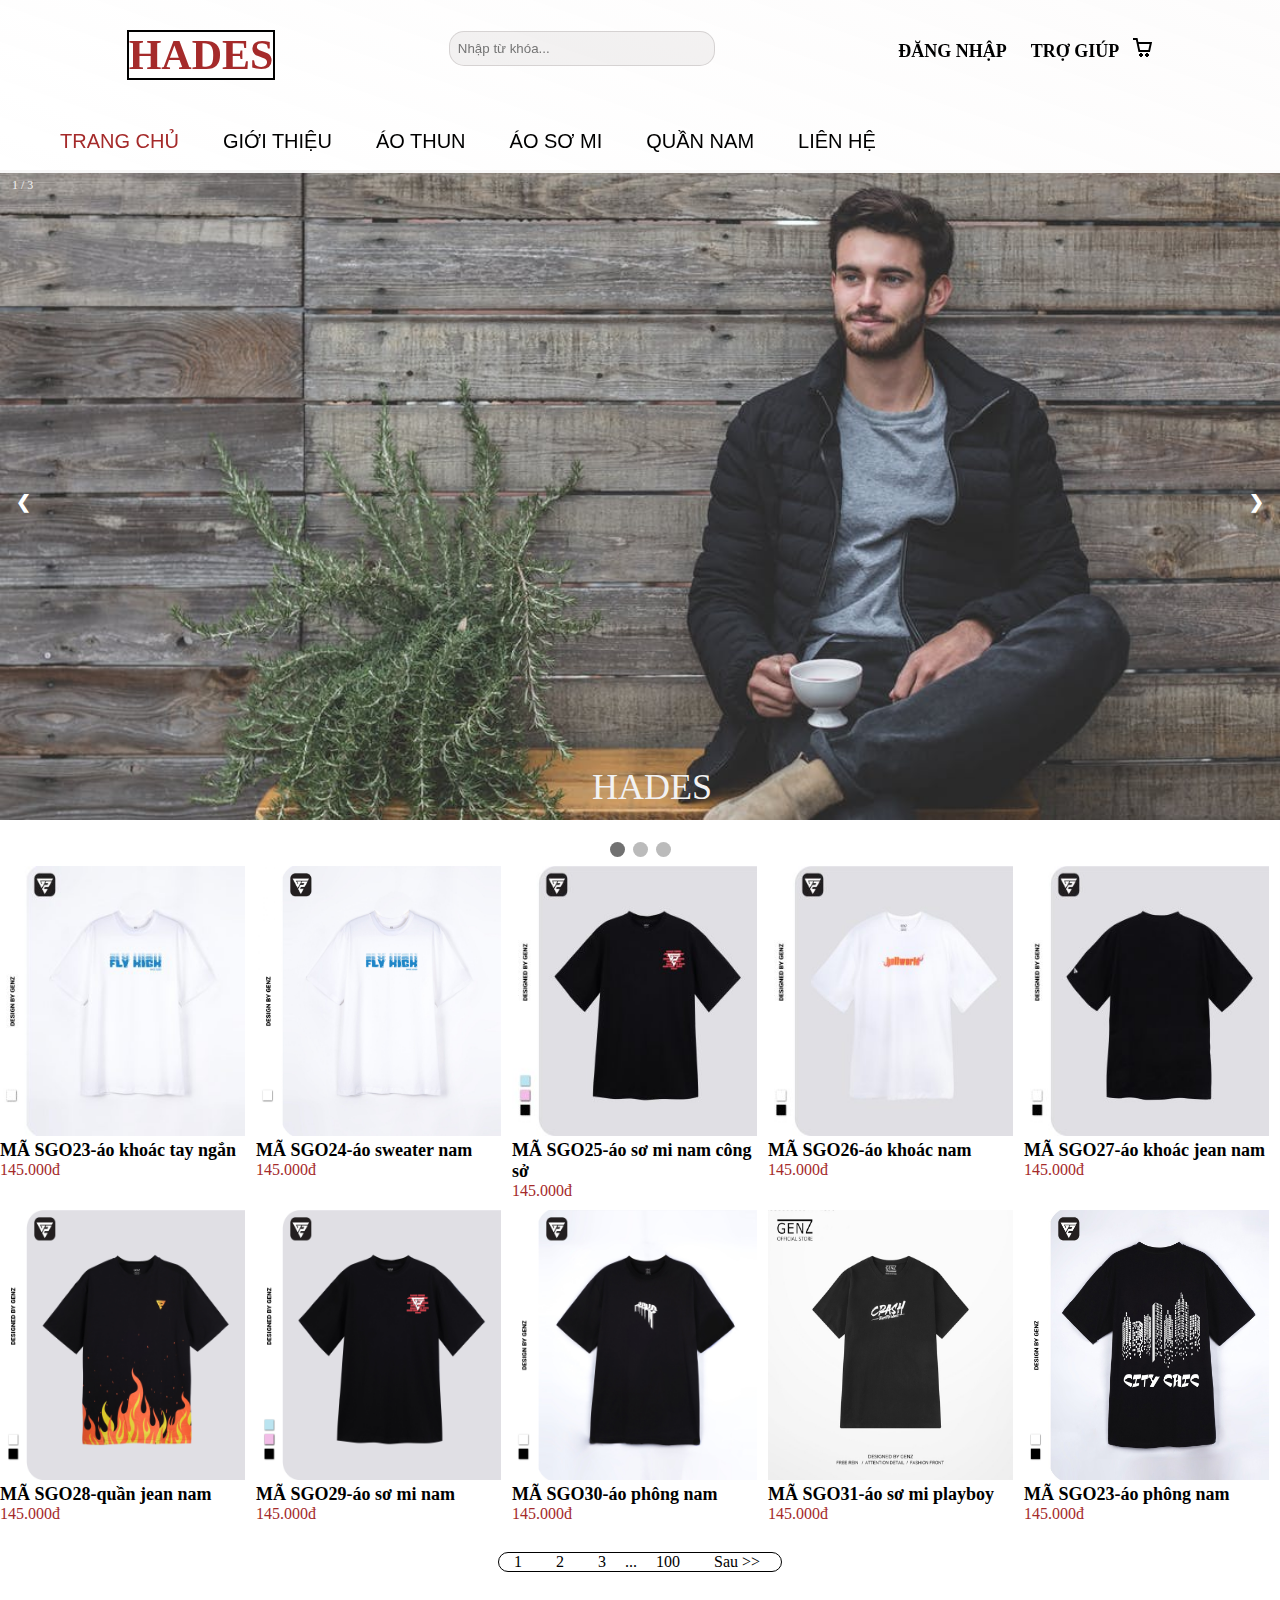
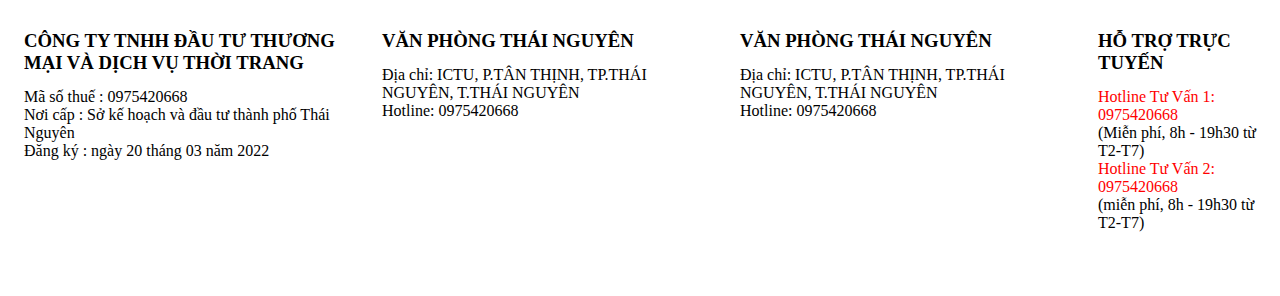
<file: index.html>
<!DOCTYPE html>
<html lang="vi">
<head>
    <meta charset="UTF-8">
    <meta http-equiv="X-UA-Compatible" content="IE=edge">
    <meta name="viewport" content="width=device-width, initial-scale=1.0">
    <title>HADES-thời trang dành cho phái mạnh</title>
</head>
<link rel="stylesheet" href="./asscess/css/ttcs.css">
<link rel="icon" href="./asscess/img/icon.jpg">
<body>
    <div id="main">
        <div id="backhea">
            <div id="header">
                <div class="header-child top">
                    <div class="second">
                        <div class="flex logo">
                            <a href="" style="color: brown; border: 2px solid black;">hades</a>
                        </div>
                        <div class="flex search">
                            <input type="search" class="field" name="s" value="" id="s" placeholder="Nhập từ khóa...">
                        </div>
                        <div class="flex infobar">
                            <ul>
                                <li><a href="login.html">đăng nhập</a></li>
                                <li><a href="./support.html">trợ giúp</a></li>
                                <li><a href="./cart.html" class="gg-shopping-cart"></a></li>
                            </ul>
                        </div>
                    </div>
                   
                </div>
                <div class="header-child bot">
                    <div class="third">
                        <ul>
                            <li><a href="./ttcs.html" style="color: brown;">trang chủ</a></li>
                            <li><a href="./gioithieu.html">giới thiệu</a></li>
                            <li><a href="./aothun.html">áo thun</a></li>
                            <li><a href="./shirt.html">áo sơ mi</a></li>
                            <li><a href="./quantay.html">quần nam</a></li>
                            <li><a href="./lienhe.html">liên hệ</a></li>
                        </ul>
                    </div>
                </div>
            </div>
        </div>

        <div class="slideshow-container">

            <!-- Full-width images with number and caption text -->
            <div class="mySlides fade">
              <div class="numbertext">1 / 3</div>
              <img src="./asscess/img/slider1.jpeg" style="width:100%; height: 650px; object-fit: cover; ">
              <div class="text">HADES</div>
            </div>
          
            <div class="mySlides fade">
              <div class="numbertext">2 / 3</div>
              <img src="./asscess/img/slider2.jpeg" style="width:100%; height: 650px; object-fit: cover; ">
              <div class="text">HADES</div>
            </div>
          
            <div class="mySlides fade">
              <div class="numbertext">3 / 3</div>
              <img src="./asscess/img/slider3.jpeg" style="width:100%; height: 650px; object-fit: cover; ">
              <div class="text">HADES</div>
            </div>
          
            <!-- Next and previous buttons -->
            <a class="prev" onclick="plusSlides(-1)">&#10094;</a>
            <a class="next" onclick="plusSlides(1)">&#10095;</a>
          </div>
          <br>
          
          <!-- The dots/circles -->
          <div style="text-align:center">
            <span class="dot" onclick="currentSlide(1)"></span>
            <span class="dot" onclick="currentSlide(2)"></span>
            <span class="dot" onclick="currentSlide(3)"></span>
          </div>
        <div id="container">
            <div class="content">
                <div class="box-image">
                    <div class="image-product">
                        <img src="./asscess/img/boz2.jpg" alt="" class="imge" >
                    </div>
                    <div class="text-product"><a href="./product.html">MÃ SGO23-áo khoác tay ngắn</a> </div>
                    <div class="price-product"><p>145.000đ</p></div>
                </div>

                <div class="box-image">
                    <div class="image-product">
                        <img src="./asscess/img/boz1.jpg" alt="" class="imge" >
                    </div>
                    <div class="text-product"><a href="./product.html">MÃ SGO24-áo sweater nam</a> </div>
                    <div class="price-product"><p>145.000đ</p></div>
                </div>

                <div class="box-image">
                    <div class="image-product">
                        <img src="./asscess/img/boz3.jpg" alt="" class="imge" >
                    </div>
                    <div class="text-product"><a href="./product.html">MÃ SGO25-áo sơ mi nam công sở</a> </div>
                    <div class="price-product"><p>145.000đ</p></div>
                </div>

                <div class="box-image">
                    <div class="image-product">
                        <img src="./asscess/img/boz4.jpg" alt="" class="imge" >
                    </div>
                    <div class="text-product"><a href="./product.html">MÃ SGO26-áo khoác nam</a> </div>
                    <div class="price-product"><p>145.000đ</p></div>
                </div>

                <div class="box-image">
                    <div class="image-product">
                        <img src="./asscess/img/boz5.jpg" alt="" class="imge" >
                    </div>
                    <div class="text-product"><a href="./product.html">MÃ SGO27-áo khoác jean nam</a> </div>
                    <div class="price-product"><p>145.000đ</p></div>
                </div>

                <div class="box-image">
                    <div class="image-product">
                        <img src="./asscess/img/boz6.jpg" alt="" class="imge" >
                    </div>
                    <div class="text-product"><a href="./product.html">MÃ SGO28-quần jean nam</a> </div>
                    <div class="price-product"><p>145.000đ</p></div>
                </div>

                <div class="box-image">
                    <div class="image-product">
                        <img src="./asscess/img/boz7.jpg" alt="" class="imge" >
                    </div>
                    <div class="text-product"><a href="./product.html">MÃ SGO29-áo sơ mi nam</a> </div>
                    <div class="price-product"><p>145.000đ</p></div>
                </div>

                <div class="box-image">
                    <div class="image-product">
                        <img src="./asscess/img/boz8.jpg" alt="" class="imge" >
                    </div>
                    <div class="text-product"><a href="./product.html">MÃ SGO30-áo phông nam</a> </div>
                    <div class="price-product"><p>145.000đ</p></div>
                </div>

                <div class="box-image">
                    <div class="image-product">
                        <img src="./asscess/img/boz9.jpg" alt="" class="imge" >
                    </div>
                    <div class="text-product"><a href="./product.html">MÃ SGO31-áo sơ mi playboy</a> </div>
                    <div class="price-product"><p>145.000đ</p></div>
                </div>

                <div class="box-image">
                    <div class="image-product">
                        <img src="./asscess/img/boz10.jpg" alt="" class="imge" >
                    </div>
                    <div class="text-product"><a href="./product.html">MÃ SGO23-áo phông nam</a> </div>
                    <div class="price-product"><p>145.000đ</p></div>
                </div>

                
            </div>
        </div>
        <div class="clearfix-nav">
            <ul class="page-nav">
                <li><a href="">1</a></li>
                <li><a href="">2</a></li>
                <li><a href="">3</a></li>
                <li>...</li>
                <li><a href="">100</a></li>
                <li><a href="">Sau >></a></li>
            </ul>
        </div>
        <div id="footer">
           <div class="ftpage">
               <div class="ftbox">
                   <div class="blockf"><h3>CÔNG TY TNHH ĐẦU TƯ THƯƠNG MẠI VÀ DỊCH VỤ THỜI TRANG</h3></div>
                   <div><p>Mã số thuế : 0975420668 <br>
                    Nơi cấp : Sở kế hoạch và đầu tư thành phố Thái Nguyên <br>
                    Đăng ký : ngày 20 tháng 03 năm 2022</p></div>
               </div>
               <div class="ftbox">
                   <div class="blockf"><h3>VĂN PHÒNG THÁI NGUYÊN</h3></div>
                   <div><p>Địa chỉ: ICTU, P.TÂN THỊNH, TP.THÁI NGUYÊN, T.THÁI NGUYÊN  <br>
                    Hotline: 0975420668</p></div>
               </div>
               <div class="ftbox">
                   <div class="blockf"><h3>VĂN PHÒNG THÁI NGUYÊN</h3></div>
                   <div><p>Địa chỉ: ICTU, P.TÂN THỊNH, TP.THÁI NGUYÊN, T.THÁI NGUYÊN  <br>
                    Hotline: 0975420668</p></div>
               </div>
               <div class="ftbox">
                   <div class="blockf"><h3>HỖ TRỢ TRỰC TUYẾN</h3></div>
                   <div>
                       <span style="color: red;">Hotline Tư Vấn 1: 0975420668</span> <br>
                    (Miễn phí, 8h - 19h30 từ T2-T7) <br>
                    <span style="color: red;">Hotline Tư Vấn 2: 0975420668</span>  <br>
                    <p>(miễn phí, 8h - 19h30 từ T2-T7)</p></div>
               </div>
           </div>
        </div>
    </div>
</body>
<script>
    var slideIndex = 1;
showSlides(slideIndex);

// Next/previous controls
function plusSlides(n) {
  showSlides(slideIndex += n);
}

// Thumbnail image controls
function currentSlide(n) {
  showSlides(slideIndex = n);
}

function showSlides(n) {
  var i;
  var slides = document.getElementsByClassName("mySlides");
  var dots = document.getElementsByClassName("dot");
  if (n > slides.length) {slideIndex = 1}
  if (n < 1) {slideIndex = slides.length}
  for (i = 0; i < slides.length; i++) {
      slides[i].style.display = "none";
  }
  for (i = 0; i < dots.length; i++) {
      dots[i].className = dots[i].className.replace(" active", "");
  }
  slides[slideIndex-1].style.display = "block";
  dots[slideIndex-1].className += " active";
}
</script>

</html>
</file>
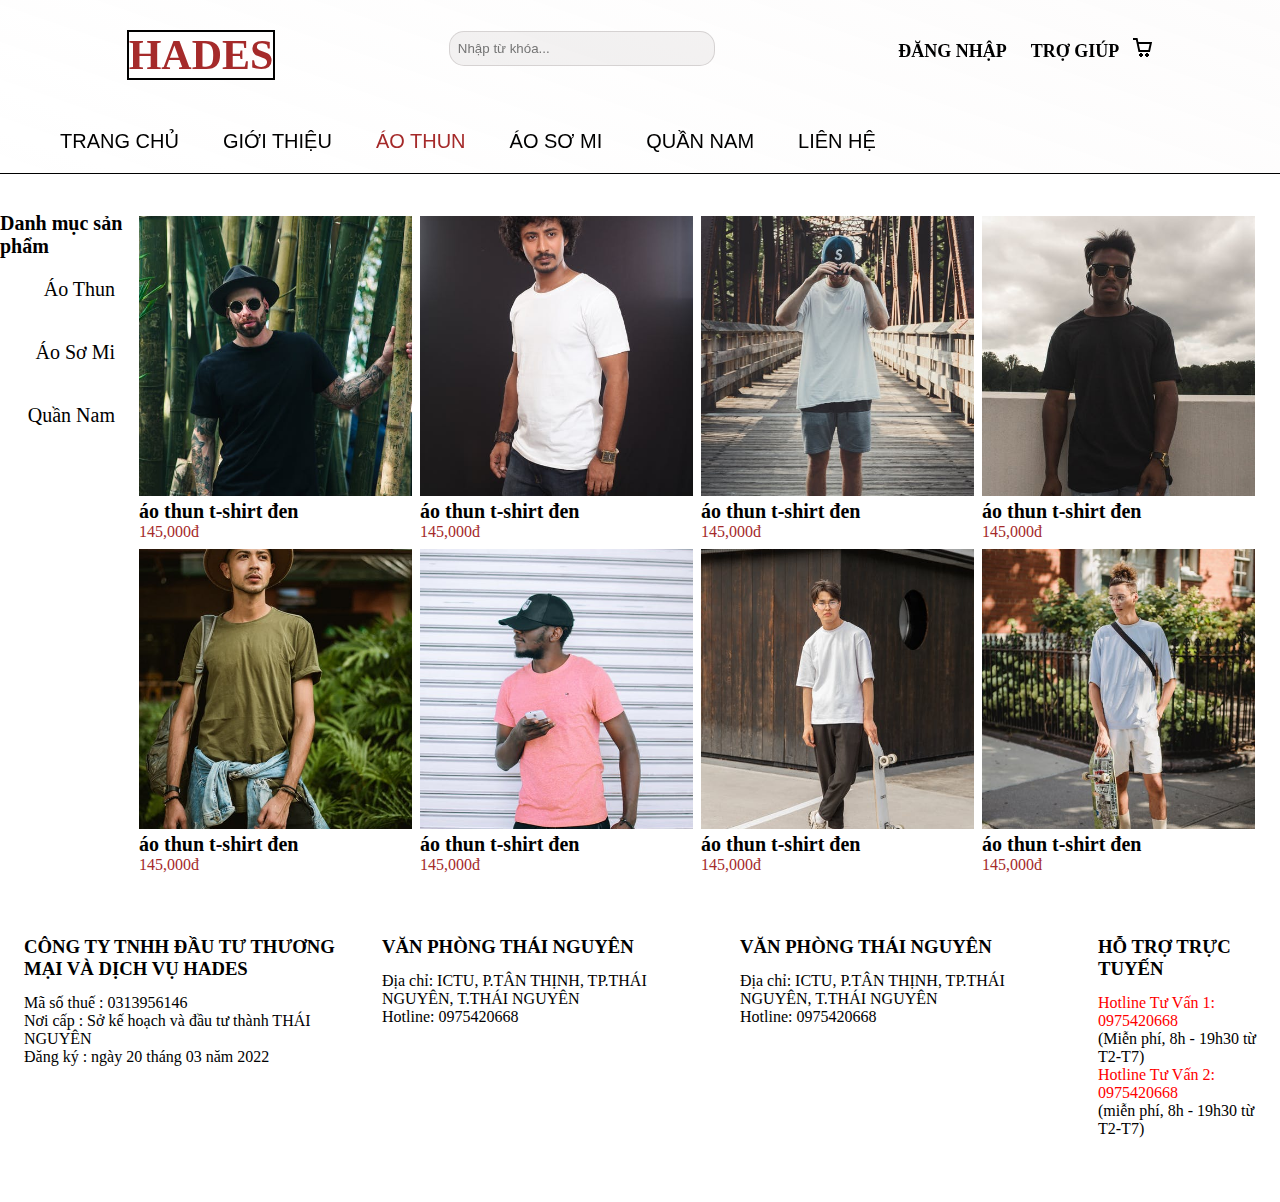
<file: aothun.html>
<!DOCTYPE html>
<html lang="en">
<head>
    <meta charset="UTF-8">
    <meta http-equiv="X-UA-Compatible" content="IE=edge">
    <meta name="viewport" content="width=device-width, initial-scale=1.0">
    <title>HADES-thời trang dành cho phái mạnh</title>
    <link rel="stylesheet" href="./asscess/css/aothun.css">
    <link rel="icon" href="/asscess/img/icon.jpg">
</head>
<body>
    <div id="wrapper">
        <div id="backhea">
            <div id="header">
                <div class="header-child top">
                    <div class="second">
                        <div class="flex logo">
                            <a href="" style="color: brown; border: 2px solid black;">hades</a>
                        </div>
                        <div class="flex search">
                            <input type="search" class="field" name="s" value="" id="s" placeholder="Nhập từ khóa...">
                        </div>
                        <div class="flex infobar">
                            <ul>
                                <li><a href="/login.html">đăng nhập</a></li>
                                <li><a href="/support.html">trợ giúp</a></li>
                                <li><a href="/cart.html" class="gg-shopping-cart"></a></li>
                            </ul>
                        </div>
                    </div>
                   
                </div>
                <div class="header-child bot">
                    <div class="third">
                        <ul>
                            <li><a href="/ttcs.html">trang chủ</a></li>
                            <li><a href="/gioithieu.html" >giới thiệu</a></li>
                            <li><a href="/aothun.html" style="color: brown;">áo thun</a></li>
                            <li><a href="/shirt.html">áo sơ mi</a></li>
                            <li><a href="/quantay.html">quần nam</a></li>
                            <li><a href="/lienhe.html">liên hệ</a></li>
                        </ul>
                    </div>
                </div>
            </div>
    </div>
    <div id="container">
       <div class="main-container">
           <div class="list-content">
               <div class="list-box">
                   <h4>Danh mục sản phẩm</h4>
                   <ul>
                       
                       <li><a href="/aothun.html">áo thun</a></li>
                       <li><a href="/shirt.html">áo sơ mi</a></li>
                       <li><a href="/quantay.html">quần nam</a></li>
                   </ul>
               </div>
           </div>
           <div class="shirt-product">
            <div class="box-product">
                
              <div class="box-image-content">
                  <img src="./asscess/img/t-shirt1.jpeg" alt="" width="273px" height="280px">
              </div>
              <div class="text-header">
                  <p><a href="./product.html">áo thun t-shirt đen</a></p>
              </div>
              <div class="price">
                  <p>145,000đ</p>
              </div>
            </div>
            <div class="box-product">
                
                <div class="box-image-content">
                    <img src="./asscess/img/t-shirt2.jpeg" alt="" width="273px" height="280px">
                </div>
                <div class="text-header">
                    <p><a href="./product.html">áo thun t-shirt đen</a></p>
                </div>
                <div class="price">
                    <p>145,000đ</p>
                </div>
              </div>
              <div class="box-product">
                
                <div class="box-image-content">
                    <img src="/asscess/img/t-shirt3.jpeg" alt="" width="273px" height="280px">
                </div>
                <div class="text-header">
                    <p><a href="./product.html">áo thun t-shirt đen</a></p>
                </div>
                <div class="price">
                    <p>145,000đ</p>
                </div>
              </div>
              <div class="box-product">
                
                <div class="box-image-content">
                    <img src="/asscess/img/t-shirt4.jpeg" alt="" width="273px" height="280px">
                </div>
                <div class="text-header">
                    <p><a href="./product.html">áo thun t-shirt đen</a></p>
                </div>
                <div class="price">
                    <p>145,000đ</p>
                </div>
              </div>
              <div class="box-product">
                
                <div class="box-image-content">
                    <img src="/asscess/img/t-shirt5.jpeg" alt="" width="273px" height="280px">
                </div>
                <div class="text-header">
                    <p><a href="./product.html">áo thun t-shirt đen</a></p>
                </div>
                <div class="price">
                    <p>145,000đ</p>
                </div>
              </div>
              <div class="box-product">
                
                <div class="box-image-content">
                    <img src="/asscess/img/t-shirt6.jpeg" alt="" width="273px" height="280px">
                </div>
                <div class="text-header">
                    <p><a href="./product.html">áo thun t-shirt đen</a></p>
                </div>
                <div class="price">
                    <p>145,000đ</p>
                </div>
              </div>
              <div class="box-product">
                
                <div class="box-image-content">
                    <img src="/asscess/img/t-shirt7.jpeg" alt="" width="273px" height="280px">
                </div>
                <div class="text-header">
                    <p><a href="./product.html">áo thun t-shirt đen</a></p>
                </div>
                <div class="price">
                    <p>145,000đ</p>
                </div>
              </div>
              <div class="box-product">
                
                <div class="box-image-content">
                    <img src="/asscess/img/t-shirt8.jpeg" alt="" width="273px" height="280px">
                </div>
                <div class="text-header">
                    <p><a href="./product.html">áo thun t-shirt đen</a></p>
                </div>
                <div class="price">
                    <p>145,000đ</p>
                </div>
              </div>
           </div>

       </div>

    </div>
    <div id="footer">
        <div class="ftpage">
            <div class="ftbox">
                <div class="blockf"><h3>CÔNG TY TNHH ĐẦU TƯ THƯƠNG MẠI VÀ DỊCH VỤ HADES</h3></div>
                <div><p>Mã số thuế : 0313956146 <br>
                 Nơi cấp : Sở kế hoạch và đầu tư thành THÁI NGUYÊN <br>
                 Đăng ký : ngày 20 tháng 03 năm 2022</p></div>
            </div>
            <div class="ftbox">
                <div class="blockf"><h3>VĂN PHÒNG THÁI NGUYÊN</h3></div>
                <div><p>Địa chỉ: ICTU, P.TÂN THỊNH, TP.THÁI NGUYÊN, T.THÁI NGUYÊN <br>
                 Hotline: 0975420668</p></div>
            </div>
            <div class="ftbox">
                <div class="blockf"><h3>VĂN PHÒNG THÁI NGUYÊN</h3></div>
                <div><p>Địa chỉ: ICTU, P.TÂN THỊNH, TP.THÁI NGUYÊN, T.THÁI NGUYÊN <br>
                 Hotline: 0975420668</p></div>
            </div>
            <div class="ftbox">
                <div class="blockf"><h3>HỖ TRỢ TRỰC TUYẾN</h3></div>
                <div>
                    <span style="color: red;">Hotline Tư Vấn 1: 0975420668</span> <br>
                 (Miễn phí, 8h - 19h30 từ T2-T7) <br>
                 <span style="color: red;">Hotline Tư Vấn 2: 0975420668</span>  <br>
                 <p>(miễn phí, 8h - 19h30 từ T2-T7)</p></div>
            </div>
        </div>
    </div>
    </div>
</body>
</html>
</file>
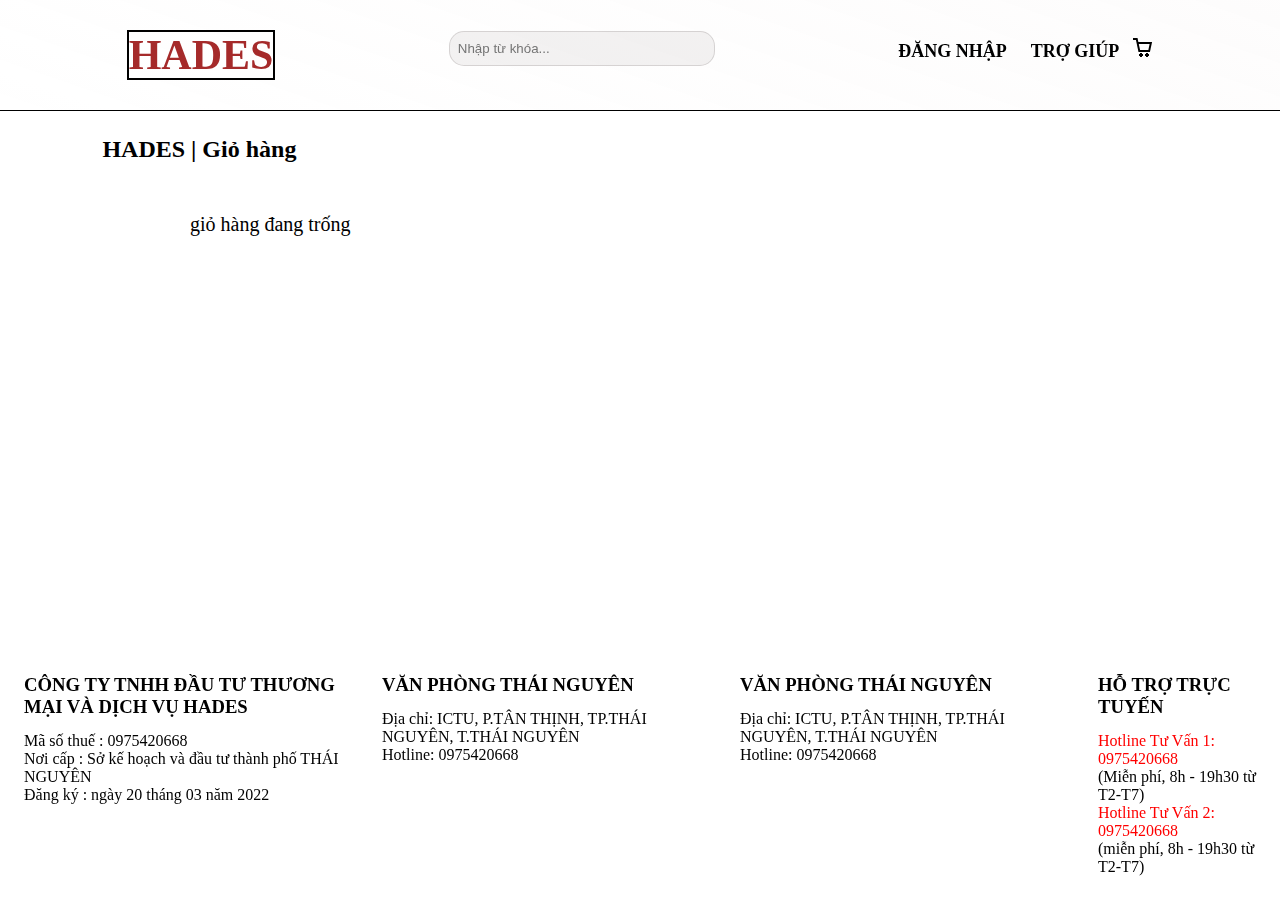
<file: cart.html>
<!DOCTYPE html>
<html lang="vi">
<head>
    <meta charset="UTF-8">
    <meta http-equiv="X-UA-Compatible" content="IE=edge">
    <meta name="viewport" content="width=device-width, initial-scale=1.0">
    <title>HADES-thời trang dành cho phái mạnh</title>
</head>
<link rel="stylesheet" href="./asscess/css/cart.css">
<link rel="icon" href="./asscess/img/icon.jpg">
<body>
    <div id="wrapper">
        <div id="backhea">
            <div id="header">
                <div class="header-child top">
                    <div class="second">
                        <div class="flex logo">
                            <a href="/index.html" style="color: brown; border: 2px solid black;">hades</a>
                        </div>
                        <div class="flex search">
                            <input type="search" class="field" name="s" value="" id="s" placeholder="Nhập từ khóa...">
                        </div>
                        <div class="flex infobar">
                            <ul>
                                <li><a href="/login.html">đăng nhập</a></li>
                                <li><a href="/support.html">trợ giúp</a></li>
                                <li><a href="/cart.html" class="gg-shopping-cart"></a></li>
                            </ul>
                        </div>
                    </div>
                   
                </div>
                
            </div>
    </div>
    <div id="container">
       <div class="title">
        <h2 class="title-one">HADES | Giỏ hàng</h2>
       </div>
       <div class="product">
           <p>giỏ hàng đang trống</p>
       </div>


    </div>
    <div id="footer">
        <div class="ftpage">
            <div class="ftbox">
                <div class="blockf"><h3>CÔNG TY TNHH ĐẦU TƯ THƯƠNG MẠI VÀ DỊCH VỤ HADES</h3></div>
                <div><p>Mã số thuế : 0975420668 <br>
                 Nơi cấp : Sở kế hoạch và đầu tư thành phố THÁI NGUYÊN <br>
                 Đăng ký : ngày 20 tháng 03 năm 2022</p></div>
            </div>
            <div class="ftbox">
                <div class="blockf"><h3>VĂN PHÒNG THÁI NGUYÊN</h3></div>
                <div><p>Địa chỉ: ICTU, P.TÂN THỊNH, TP.THÁI NGUYÊN, T.THÁI NGUYÊN <br>
                 Hotline: 0975420668</p></div>
            </div>
            <div class="ftbox">
                <div class="blockf"><h3>VĂN PHÒNG THÁI NGUYÊN</h3></div>
                <div><p>Địa chỉ: ICTU, P.TÂN THỊNH, TP.THÁI NGUYÊN, T.THÁI NGUYÊN <br>
                 Hotline: 0975420668</p></div>
            </div>
            <div class="ftbox">
                <div class="blockf"><h3>HỖ TRỢ TRỰC TUYẾN</h3></div>
                <div>
                    <span style="color: red;">Hotline Tư Vấn 1: 0975420668</span> <br>
                 (Miễn phí, 8h - 19h30 từ T2-T7) <br>
                 <span style="color: red;">Hotline Tư Vấn 2: 0975420668</span>  <br>
                 <p>(miễn phí, 8h - 19h30 từ T2-T7)</p></div>
            </div>
        </div>
    </div>
    </div>
</body>
</html>
</file>
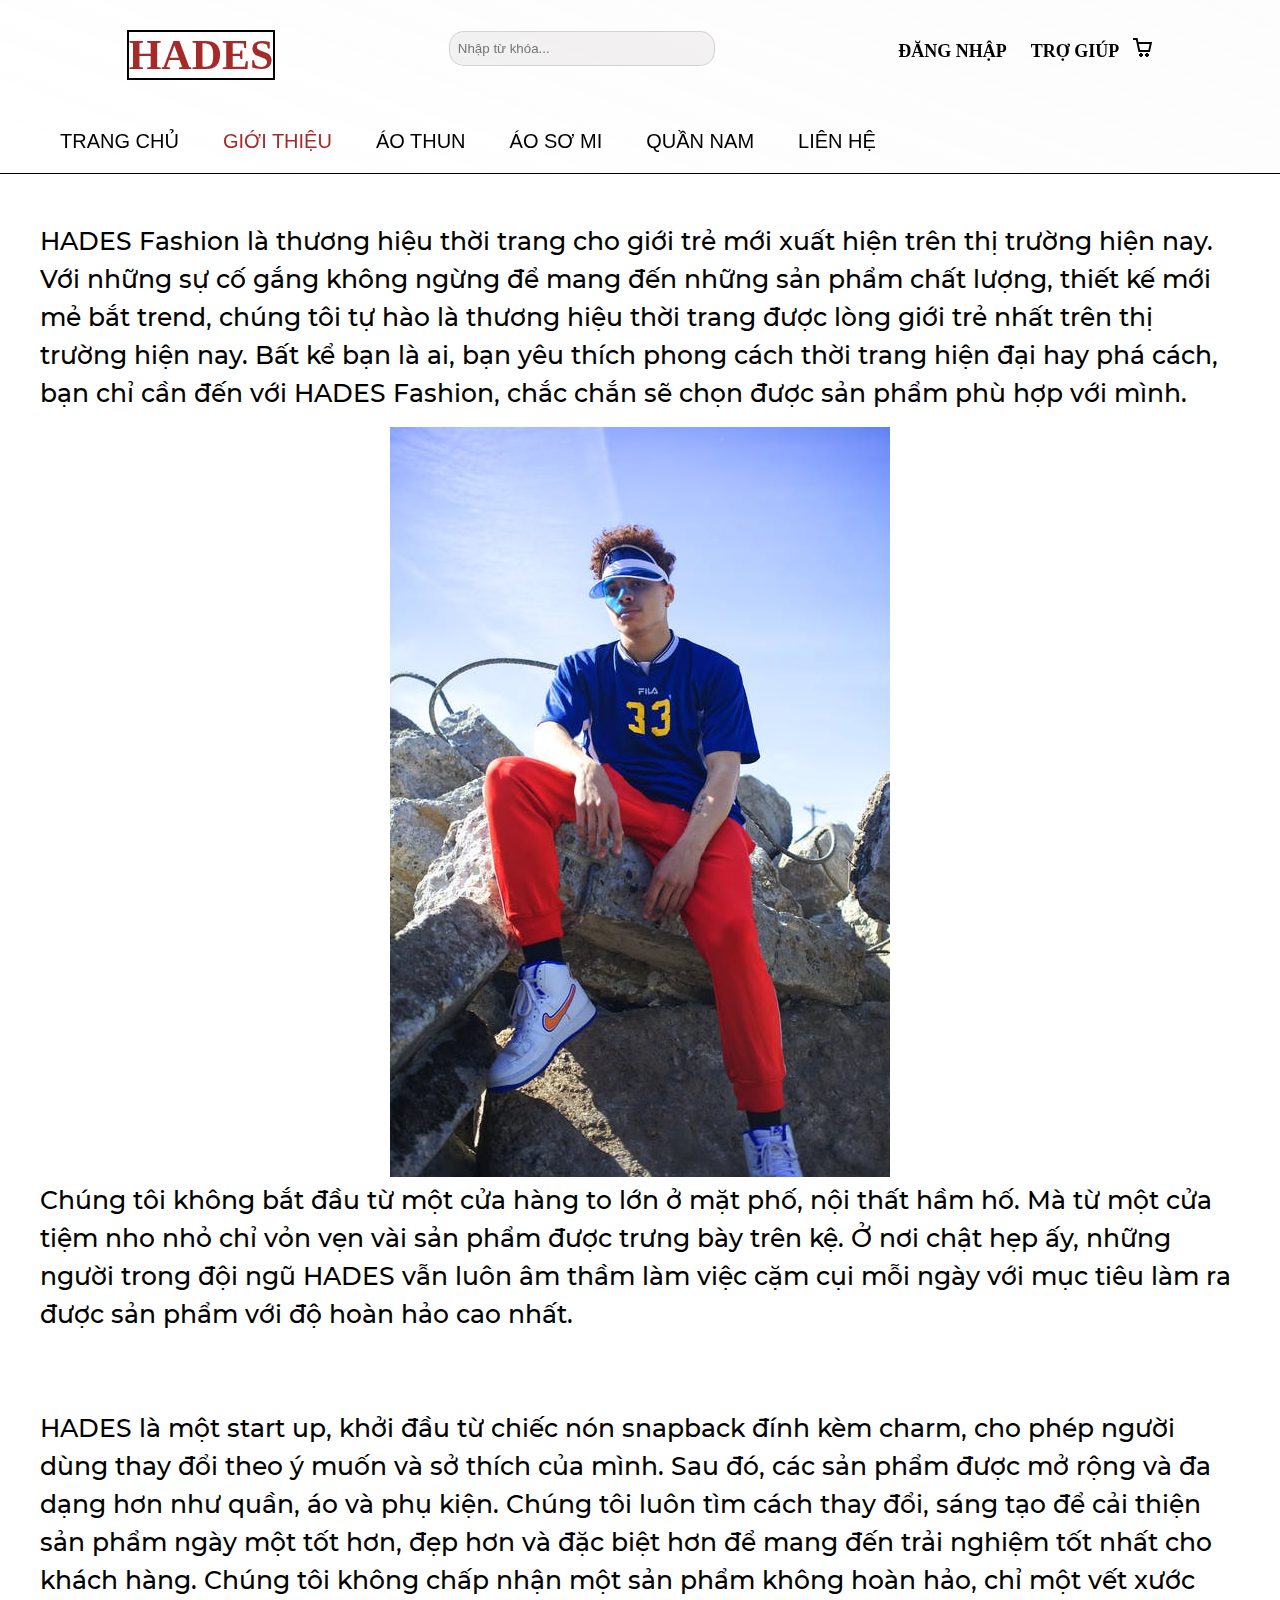
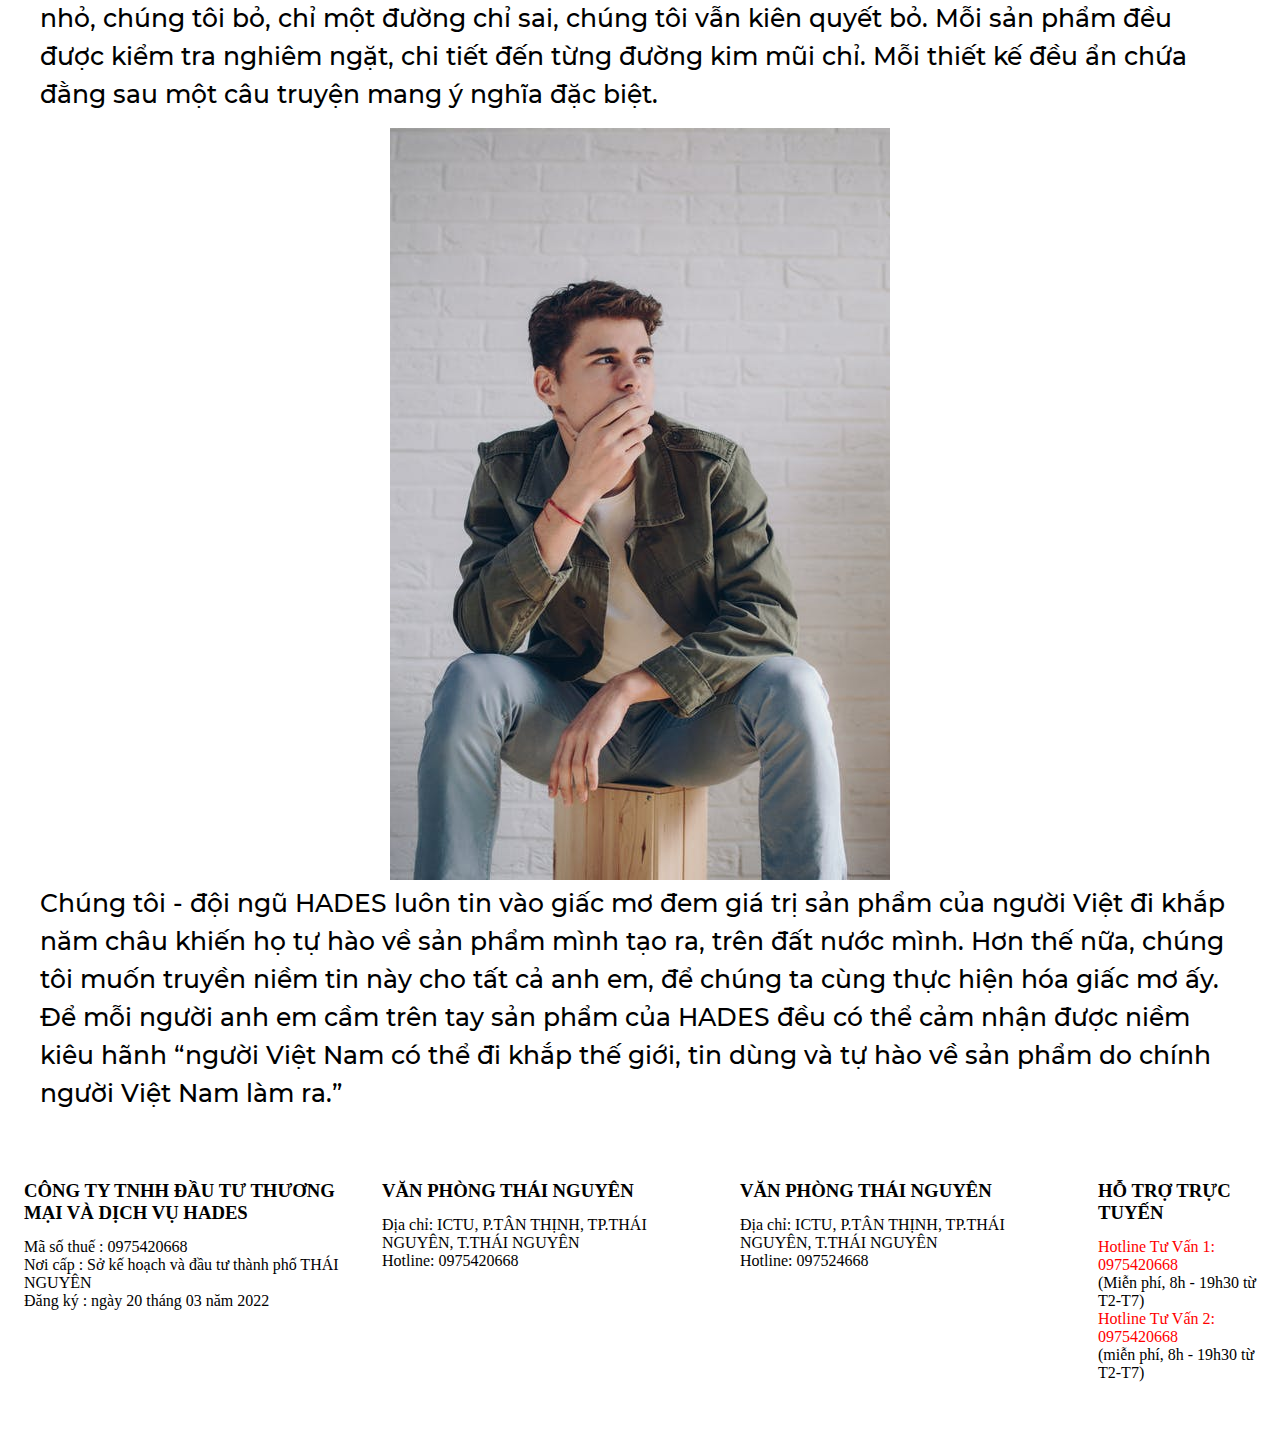
<file: gioithieu.html>
<!DOCTYPE html>
<html lang="en">
<head>
    <meta charset="UTF-8">
    <meta http-equiv="X-UA-Compatible" content="IE=edge">
    <meta name="viewport" content="width=device-width, initial-scale=1.0">
    <title>HADES-thời trang dành cho phái mạnh</title>
</head>
<link rel="stylesheet" href="asscess/css/gioithieu.css">
<link rel="icon" href="/asscess/img/icon.jpg">
<body>
    <div id="wrapper">
        <div id="backhea">
            <div id="header">
                <div class="header-child top">
                    <div class="second">
                        <div class="flex logo">
                            <a href="" style="color: brown; border: 2px solid black;">hades</a>
                        </div>
                        <div class="flex search">
                            <input type="search" class="field" name="s" value="" id="s" placeholder="Nhập từ khóa...">
                        </div>
                        <div class="flex infobar">
                            <ul>
                                <li><a href="/login.html">đăng nhập</a></li>
                                <li><a href="/support.html">trợ giúp</a></li>
                                <li><a href="/cart.html" class="gg-shopping-cart"></a></li>
                            </ul>
                        </div>
                    </div>
                   
                </div>
                <div class="header-child bot">
                    <div class="third">
                        <ul>
                            <li><a href="/ttcs.html">trang chủ</a></li>
                            <li><a href="/gioithieu.html" style="color: brown;">giới thiệu</a></li>
                            <li><a href="/aothun.html">áo thun</a></li>
                            <li><a href="/shirt.html">áo sơ mi</a></li>
                            <li><a href="/quantay.html">quần nam</a></li>
                            <li><a href="/lienhe.html">liên hệ</a></li>
                        </ul>
                    </div>
                </div>
            </div>
        </div>
        <div id="main">
            <div class="content">
                <div class="text one">
                    <p>HADES Fashion  là thương hiệu thời trang cho giới trẻ mới xuất hiện trên thị trường hiện nay. Với những sự cố gắng không ngừng để mang đến những sản phẩm chất lượng, thiết kế mới mẻ bắt trend, chúng tôi tự hào là thương hiệu thời trang được lòng giới trẻ nhất trên thị trường hiện nay. Bất kể bạn là ai, bạn yêu thích phong cách thời trang hiện đại hay phá cách, bạn chỉ cần đến với HADES Fashion, chắc chắn sẽ chọn được sản phẩm phù hợp với mình.</p>
                </div>
                <div class="box-image">
                    <img src="/asscess/img/about1.jpeg" alt="">
                </div>
                <div class="text two">
                    <p>Chúng tôi không bắt đầu từ một cửa hàng to lớn ở mặt phố, nội thất hầm hố. Mà từ một cửa tiệm nho nhỏ chỉ vỏn vẹn vài sản phẩm được trưng bày trên kệ. Ở nơi chật hẹp ấy, những người trong đội ngũ HADES vẫn luôn âm thầm làm việc cặm cụi mỗi ngày với mục tiêu làm ra được sản phẩm với độ hoàn hảo cao nhất. <br> 
                        <br>
                        <br>

                        HADES là một start up, khởi đầu từ chiếc nón snapback đính kèm charm, cho phép người dùng thay đổi theo ý muốn và sở thích của mình. Sau đó, các sản phẩm được mở rộng và đa dạng hơn như quần, áo và phụ kiện. Chúng tôi luôn tìm cách thay đổi, sáng tạo để cải thiện sản phẩm ngày một tốt hơn, đẹp hơn và đặc biệt hơn để mang đến trải nghiệm tốt nhất cho khách hàng. Chúng tôi không chấp nhận một sản phẩm không hoàn hảo, chỉ một vết xước nhỏ, chúng tôi bỏ, chỉ một đường chỉ sai, chúng tôi vẫn kiên quyết bỏ. Mỗi sản phẩm đều được kiểm tra nghiêm ngặt, chi tiết đến từng đường kim mũi chỉ. Mỗi thiết kế đều ẩn chứa đằng sau một câu truyện mang ý nghĩa đặc biệt. <br>
                        
                        </p>
                </div>
                <div class="box-image">
                    <img src="/asscess/img/about2.jpeg" alt="">
                </div>
                <div class="text">
                    <p>Chúng tôi - đội ngũ HADES luôn tin vào giấc mơ đem giá trị sản phẩm của người Việt đi khắp năm châu khiến họ tự hào về sản phẩm mình tạo ra, trên đất nước mình. Hơn thế nữa, chúng tôi muốn truyền niềm tin này cho tất cả anh em, để chúng ta cùng thực hiện hóa giấc mơ ấy. Để mỗi người anh em cầm trên tay sản phẩm của HADES đều có thể cảm nhận được niềm kiêu hãnh “người Việt Nam có thể đi khắp thế giới, tin dùng và tự hào về sản phẩm do chính người Việt Nam làm ra.”</p>
                </div>
            </div>
        </div>
        <div id="footer">
            <div class="ftpage">
                <div class="ftbox">
                    <div class="blockf"><h3>CÔNG TY TNHH ĐẦU TƯ THƯƠNG MẠI VÀ DỊCH VỤ HADES</h3></div>
                    <div><p>Mã số thuế : 0975420668 <br>
                     Nơi cấp : Sở kế hoạch và đầu tư thành phố THÁI NGUYÊN <br>
                     Đăng ký : ngày 20 tháng 03 năm 2022</p></div>
                </div>
                <div class="ftbox">
                    <div class="blockf"><h3>VĂN PHÒNG THÁI NGUYÊN</h3></div>
                    <div><p>Địa chỉ: ICTU, P.TÂN THỊNH, TP.THÁI NGUYÊN, T.THÁI NGUYÊN <br>
                     Hotline: 0975420668</p></div>
                </div>
                <div class="ftbox">
                    <div class="blockf"><h3>VĂN PHÒNG THÁI NGUYÊN</h3></div>
                    <div><p>Địa chỉ: ICTU, P.TÂN THỊNH, TP.THÁI NGUYÊN, T.THÁI NGUYÊN <br>
                     Hotline: 097524668</p></div>
                </div>
                <div class="ftbox">
                    <div class="blockf"><h3>HỖ TRỢ TRỰC TUYẾN</h3></div>
                    <div>
                        <span style="color: red;">Hotline Tư Vấn 1: 0975420668</span> <br>
                     (Miễn phí, 8h - 19h30 từ T2-T7) <br>
                     <span style="color: red;">Hotline Tư Vấn 2: 0975420668</span>  <br>
                     <p>(miễn phí, 8h - 19h30 từ T2-T7)</p></div>
                </div>
            </div>
        </div>
    </div>
</body>
</html>
</file>
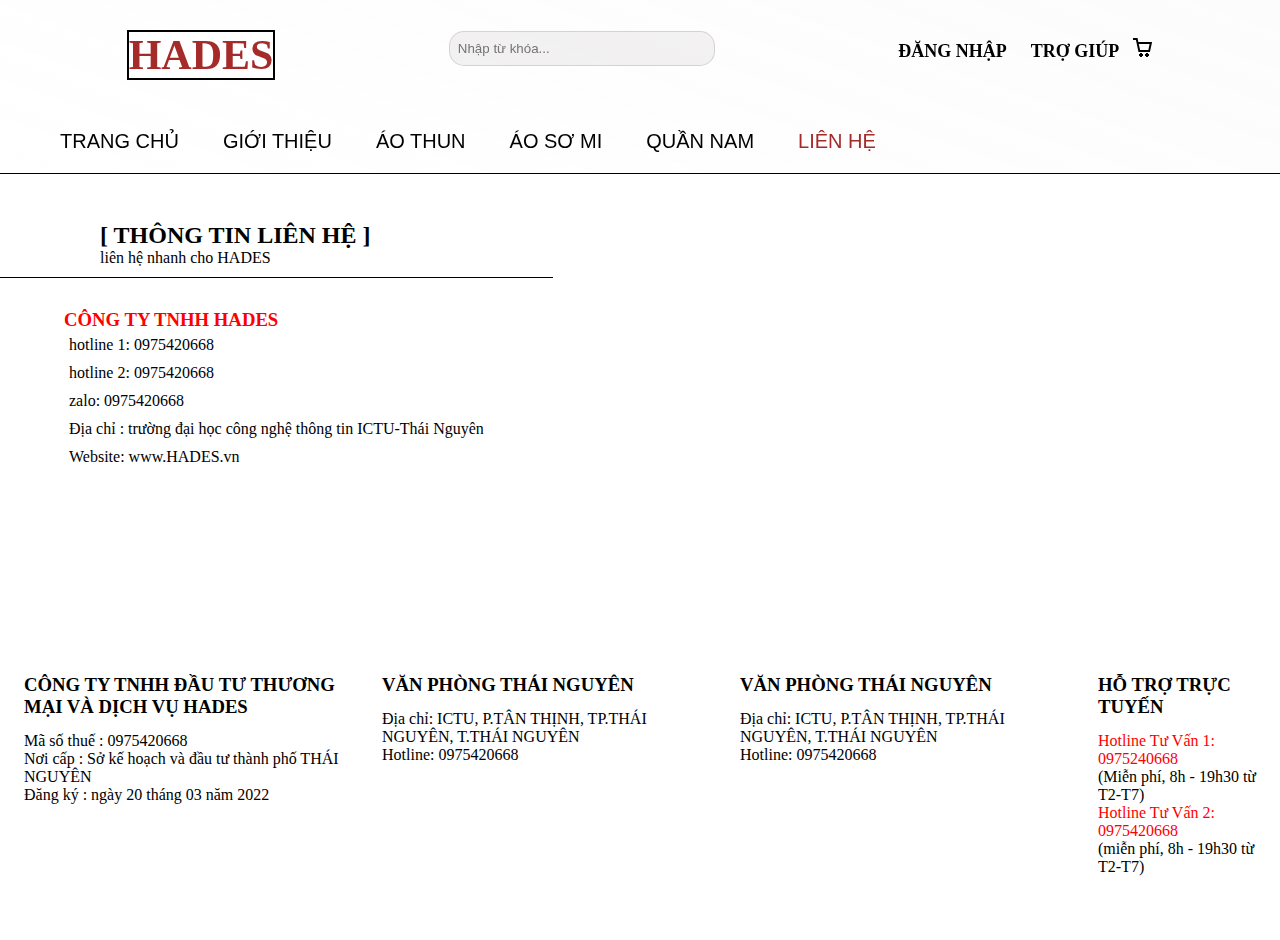
<file: lienhe.html>
<!DOCTYPE html>
<html lang="vi">
<head>
    <meta charset="UTF-8">
    <meta http-equiv="X-UA-Compatible" content="IE=edge">
    <meta name="viewport" content="width=device-width, initial-scale=1.0">
    <title>HADES-thời trang dành cho phái mạnh</title>
    <link rel="stylesheet" href="./asscess/css/lienhe.css">
    <link rel="icon" href="./asscess/img/icon.jpg">
</head>
<body>
    <div id="wrapper">
        <div id="backhea">
            <div id="header">
                <div class="header-child top">
                    <div class="second">
                        <div class="flex logo">
                            <a href="" style="color: brown; border: 2px solid black;">hades</a>
                        </div>
                        <div class="flex search">
                            <input type="search" class="field" name="s" value="" id="s" placeholder="Nhập từ khóa...">
                        </div>
                        <div class="flex infobar">
                            <ul>
                                <li><a href="/login.html">đăng nhập</a></li>
                                <li><a href="/support.html">trợ giúp</a></li>
                                <li><a href="/cart.html" class="gg-shopping-cart"></a></li>
                            </ul>
                        </div>
                    </div>
                   
                </div>
                <div class="header-child bot">
                    <div class="third">
                        <ul>
                            <li><a href="/ttcs.html">trang chủ</a></li>
                            <li><a href="/gioithieu.html" >giới thiệu</a></li>
                            <li><a href="/aothun.html" >áo thun</a></li>
                            <li><a href="/shirt.html" >áo sơ mi</a></li>
                            <li><a href="/quantay.html">quần nam</a></li>
                            <li><a href="/lienhe.html"  style="color: brown;">liên hệ</a></li>
                        </ul>
                    </div>
                </div>
            </div>
    </div>
    <div id="container">
        <div class="content">
            <div class="content-text">
                <div class="text one">
                    <h2>[ THÔNG TIN LIÊN HỆ ]</h2>
                    <p>liên hệ nhanh cho HADES</p>
                </div>
                <div class="text two">
                    <h3>CÔNG TY TNHH HADES </h3>
                    <p>hotline 1: 0975420668</p>
                    <p>hotline 2: 0975420668</p>
                    <p>zalo: 0975420668</p>
                    <p>Địa chỉ : trường đại học công nghệ thông tin ICTU-Thái Nguyên</p>
                    <p>Website: www.HADES.vn</p>
    
                </div>
            </div>
            <div class="iframe-map">
                <iframe src="https://www.google.com/maps/embed?pb=!1m18!1m12!1m3!1d1855.0159266262517!2d105.80537980170818!3d21.584679698470197!2m3!1f0!2f0!3f0!3m2!1i1024!2i768!4f13.1!3m3!1m2!1s0x31352738b1bf08a3%3A0x515f4860ede9e108!2zVHLGsOG7nW5nIMSQ4bqhaSBo4buNYyBDw7RuZyBuZ2jhu4cgVGjDtG5nIHRpbiAmIFRydXnhu4FuIHRow7RuZyBUaMOhaSBOZ3V5w6pu!5e0!3m2!1svi!2s!4v1617380472858!5m2!1svi!2s" width="600" height="400" style="border:0;" allowfullscreen="" loading="lazy"></iframe>
            </div>
        </div>
        
    </div>
    <div id="footer">
        <div class="ftpage">
            <div class="ftbox">
                <div class="blockf"><h3>CÔNG TY TNHH ĐẦU TƯ THƯƠNG MẠI VÀ DỊCH VỤ HADES</h3></div>
                <div><p>Mã số thuế : 0975420668 <br>
                 Nơi cấp : Sở kế hoạch và đầu tư thành phố THÁI NGUYÊN <br>
                 Đăng ký : ngày 20 tháng 03 năm 2022</p></div>
            </div>
            <div class="ftbox">
                <div class="blockf"><h3>VĂN PHÒNG THÁI NGUYÊN</h3></div>
                <div><p>Địa chỉ: ICTU, P.TÂN THỊNH, TP.THÁI NGUYÊN, T.THÁI NGUYÊN <br>
                 Hotline: 0975420668</p></div>
            </div>
            <div class="ftbox">
                <div class="blockf"><h3>VĂN PHÒNG THÁI NGUYÊN</h3></div>
                <div><p>Địa chỉ: ICTU, P.TÂN THỊNH, TP.THÁI NGUYÊN, T.THÁI NGUYÊN <br>
                 Hotline: 0975420668</p></div>
            </div>
            <div class="ftbox">
                <div class="blockf"><h3>HỖ TRỢ TRỰC TUYẾN</h3></div>
                <div>
                    <span style="color: red;">Hotline Tư Vấn 1: 0975240668</span> <br>
                 (Miễn phí, 8h - 19h30 từ T2-T7) <br>
                 <span style="color: red;">Hotline Tư Vấn 2: 0975420668</span>  <br>
                 <p>(miễn phí, 8h - 19h30 từ T2-T7)</p></div>
            </div>
        </div>
    </div>
    </div>
</body>
</html>
</file>
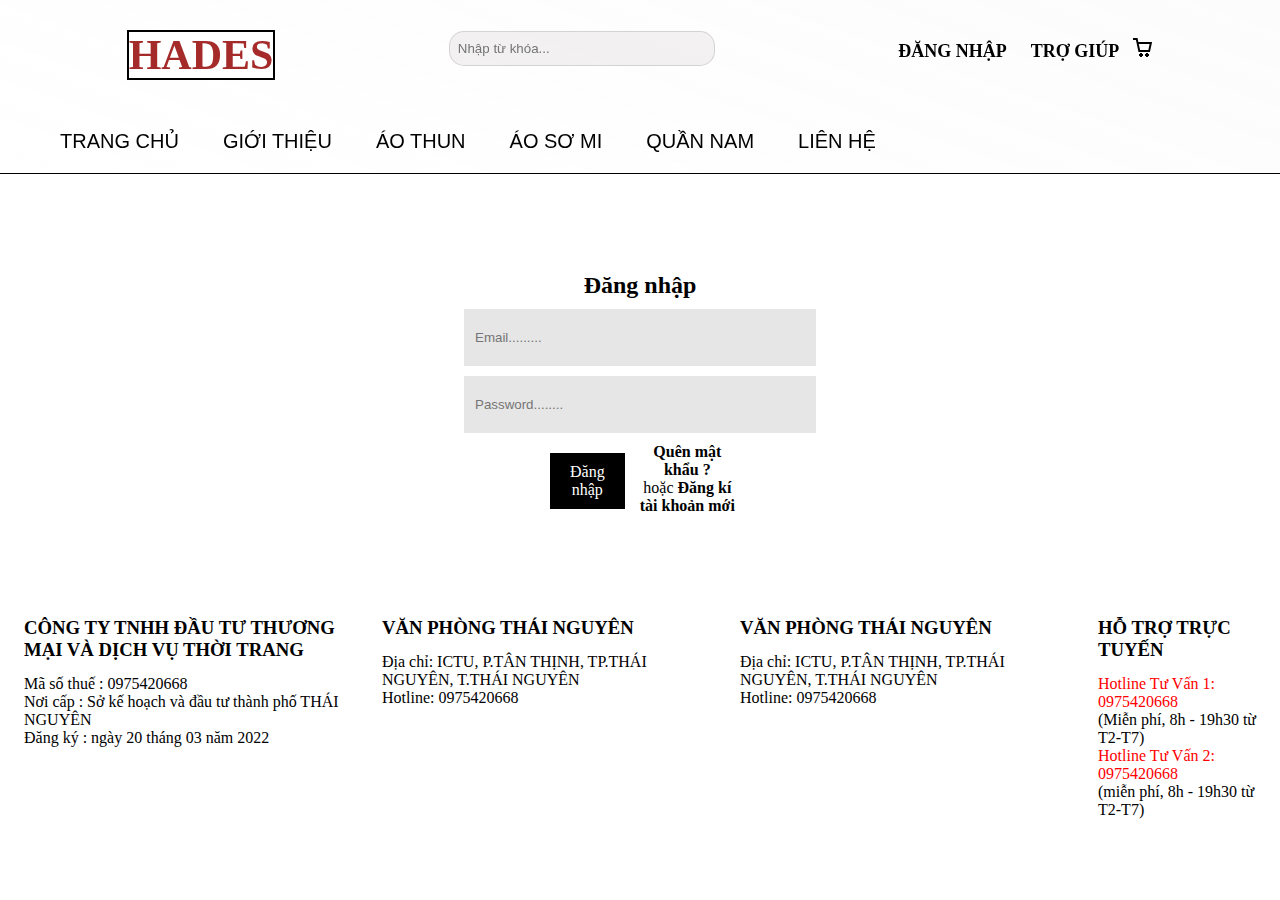
<file: login.html>
<!DOCTYPE html>
<html lang="vi">
<head>
    <meta charset="UTF-8">
    <meta http-equiv="X-UA-Compatible" content="IE=edge">
    <meta name="viewport" content="width=device-width, initial-scale=1.0">
    <title>HADES-thời trang dành cho phái mạnh</title>
    <link rel="stylesheet" href="./asscess/css/login.css">
    <link rel="icon" href="/asscess/img/icon.jpg">
</head>
<body>
    <div id="wrapper">
        <div id="backhea">
            <div id="header">
                <div class="header-child top">
                    <div class="second">
                        <div class="flex logo">
                            <a href="" style="color: brown; border: 2px solid black;">hades</a>
                        </div>
                        <div class="flex search">
                            <input type="search" class="field" name="s" value="" id="s" placeholder="Nhập từ khóa...">
                        </div>
                        <div class="flex infobar">
                            <ul>
                                <li><a href="/login.html">đăng nhập</a></li>
                                <li><a href="/support.html">trợ giúp</a></li>
                                <li><a href="/cart.html" class="gg-shopping-cart"></a></li>
                            </ul>
                        </div>
                    </div>
                   
                </div>
                <div class="header-child bot">
                    <div class="third">
                        <ul>
                            <li><a href="/ttcs.html">trang chủ</a></li>
                            <li><a href="/gioithieu.html" >giới thiệu</a></li>
                            <li><a href="/aothun.html" >áo thun</a></li>
                            <li><a href="/shirt.html" >áo sơ mi</a></li>
                            <li><a href="/quantay.html">quần nam</a></li>
                            <li><a href="/lienhe.html" >liên hệ</a></li>
                        </ul>
                    </div>
                </div>
            </div>
    </div>
    <div id="login">
        <div class="login-form">
            <div class="tittle-header">
                <h2>Đăng nhập</h2>
            </div>
            <div class="lgin-label">
                <div class="email-login">
                    <input type="text" class="user" placeholder="Email.........">
                </div>
                <div class="password-login">
                    <input type="password" class="pass" placeholder="Password........">
                </div>
                <div class="login-area">
                    <div class="login-button">
                        <a href="" class="bttn" style="margin: 10px;">Đăng nhập</a>
                    </div>
                    <div class="foget-pass"><a href="" style="font-weight: 600;">Quên mật khẩu ?</a> <br>
                         hoặc <a href="/signin.html" style="font-weight: 600;">Đăng kí tài khoản mới</a></div>
                </div>
            </div>
        </div>
    </div>
    <div id="footer">
        <div class="ftpage">
            <div class="ftbox">
                <div class="blockf"><h3>CÔNG TY TNHH ĐẦU TƯ THƯƠNG MẠI VÀ DỊCH VỤ THỜI TRANG</h3></div>
                <div><p>Mã số thuế : 0975420668 <br>
                 Nơi cấp : Sở kế hoạch và đầu tư thành phố THÁI NGUYÊN <br>
                 Đăng ký : ngày 20 tháng 03 năm 2022</p></div>
            </div>
            <div class="ftbox">
                <div class="blockf"><h3>VĂN PHÒNG THÁI NGUYÊN</h3></div>
                <div><p>Địa chỉ: ICTU, P.TÂN THỊNH, TP.THÁI NGUYÊN, T.THÁI NGUYÊN <br>
                 Hotline: 0975420668</p></div>
            </div>
            <div class="ftbox">
                <div class="blockf"><h3>VĂN PHÒNG THÁI NGUYÊN</h3></div>
                <div><p>Địa chỉ: ICTU, P.TÂN THỊNH, TP.THÁI NGUYÊN, T.THÁI NGUYÊN <br>
                 Hotline: 0975420668</p></div>
            </div>
            <div class="ftbox">
                <div class="blockf"><h3>HỖ TRỢ TRỰC TUYẾN</h3></div>
                <div>
                    <span style="color: red;">Hotline Tư Vấn 1: 0975420668</span> <br>
                 (Miễn phí, 8h - 19h30 từ T2-T7) <br>
                 <span style="color: red;">Hotline Tư Vấn 2: 0975420668</span>  <br>
                 <p>(miễn phí, 8h - 19h30 từ T2-T7)</p></div>
            </div>
        </div>
     </div>
    </div>
</body>
</html>
</file>
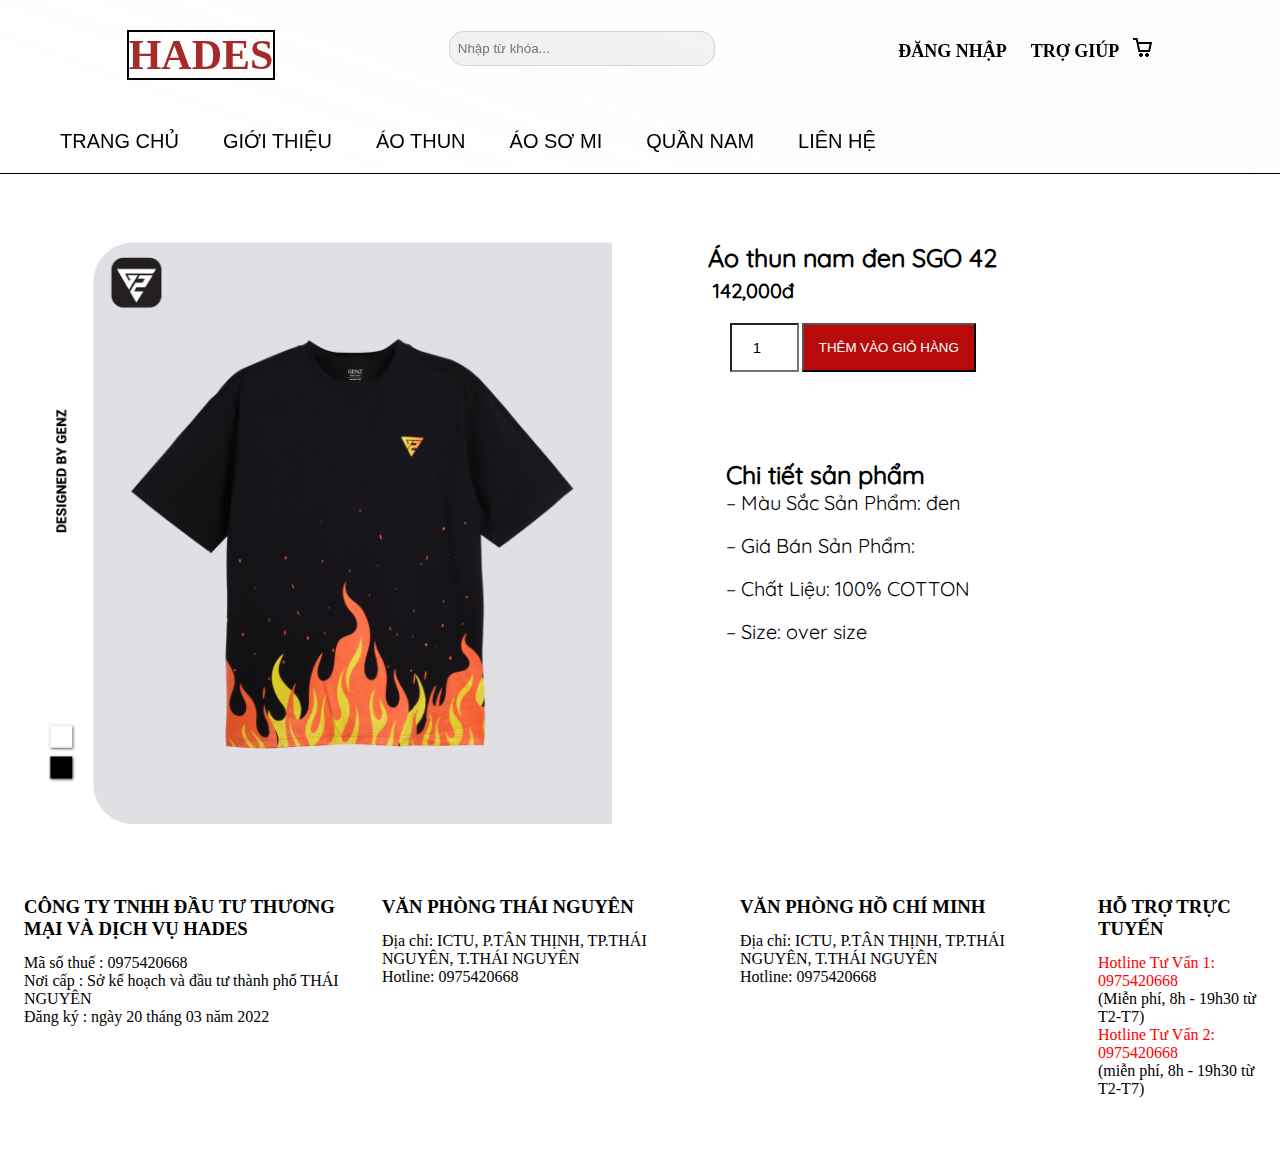
<file: product.html>
<!DOCTYPE html>
<html lang="vi">
<head>
    <meta charset="UTF-8">
    <meta http-equiv="X-UA-Compatible" content="IE=edge">
    <meta name="viewport" content="width=device-width, initial-scale=1.0">
    <title>Document</title>
    <link rel="stylesheet" href="./asscess/css/product.css">
    <link rel="icon" href="./asscess/img/icon.jpg">
</head>
<body>
    <div id="wrapper">
        <div id="backhea">
            <div id="header">
                <div class="header-child top">
                    <div class="second">
                        <div class="flex logo">
                            <a href="" style="color: brown; border: 2px solid black;">hades</a>
                        </div>
                        <div class="flex search">
                            <input type="search" class="field" name="s" value="" id="s" placeholder="Nhập từ khóa...">
                        </div>
                        <div class="flex infobar">
                            <ul>
                                <li><a href="/login.html">đăng nhập</a></li>
                                <li><a href="/support.html">trợ giúp</a></li>
                                <li><a href="cart.html" class="gg-shopping-cart"></a></li>
                            </ul>
                        </div>
                    </div>
                   
                </div>
                <div class="header-child bot">
                    <div class="third">
                        <ul>
                            <li><a href="/ttcs.html">trang chủ</a></li>
                            <li><a href="/gioithieu.html" >giới thiệu</a></li>
                            <li><a href="/aothun.html" >áo thun</a></li>
                            <li><a href="/shirt.html" >áo sơ mi</a></li>
                            <li><a href="/quantay.html">quần nam</a></li>
                            <li><a href="/lienhe.html">liên hệ</a></li>
                        </ul>
                    </div>
                </div>
            </div>
    </div>
    <div id="container">
        <div class="body-content">
            <div class="box-image">
                <img src="./asscess/img/boz6.jpg" alt="" width="582.188px" height="582.188px">
            </div>
            <div class="box-content">
                <div class="header-text">
                    <div class="name product">
                        <p>Áo thun nam đen SGO 42</p>
                    </div>
                    <div class="price">
                        <p>142,000đ</p>
                    </div>
                </div>
                <div class="add-to-cart">
                    <div class="number-add">
                        
                        <input type="number" class="bar" step="1" value="1" min="1" placeholder inputmode="numeric">
                       
                    </div>
                    <div class="add-cart">
                        <button class="them">THÊM VÀO GIỎ HÀNG</button>
                    </div>
                </div>
                <div class="about-product">
                    <h2>Chi tiết sản phẩm</h2>
                    <P>– Màu Sắc Sản Phẩm: đen</P>
                    <br>
                    <p>– Giá Bán Sản Phẩm:</p>
                    <br>
                    <p>– Chất Liệu: 100% COTTON</p>
                    <br>
                    <p>– Size: over size</p>
                </div>
            </div>
        </div>
    </div>
    <div id="slider">

    </div>
    <div id="footer">
        <div class="ftpage">
            <div class="ftbox">
                <div class="blockf"><h3>CÔNG TY TNHH ĐẦU TƯ THƯƠNG MẠI VÀ DỊCH VỤ HADES</h3></div>
                <div><p>Mã số thuế : 0975420668 <br>
                 Nơi cấp : Sở kế hoạch và đầu tư thành phố THÁI NGUYÊN <br>
                 Đăng ký : ngày 20 tháng 03 năm 2022</p></div>
            </div>
            <div class="ftbox">
                <div class="blockf"><h3>VĂN PHÒNG THÁI NGUYÊN</h3></div>
                <div><p>Địa chỉ: ICTU, P.TÂN THỊNH, TP.THÁI NGUYÊN, T.THÁI NGUYÊN <br>
                 Hotline: 0975420668</p></div>
            </div>
            <div class="ftbox">
                <div class="blockf"><h3>VĂN PHÒNG HỒ CHÍ MINH</h3></div>
                <div><p>Địa chỉ: ICTU, P.TÂN THỊNH, TP.THÁI NGUYÊN, T.THÁI NGUYÊN <br>
                 Hotline: 0975420668</p></div>
            </div>
            <div class="ftbox">
                <div class="blockf"><h3>HỖ TRỢ TRỰC TUYẾN</h3></div>
                <div>
                    <span style="color: red;">Hotline Tư Vấn 1: 0975420668</span> <br>
                 (Miễn phí, 8h - 19h30 từ T2-T7) <br>
                 <span style="color: red;">Hotline Tư Vấn 2: 0975420668</span>  <br>
                 <p>(miễn phí, 8h - 19h30 từ T2-T7)</p></div>
            </div>
        </div>
    </div>
    </div>
</body>
</html>
</file>
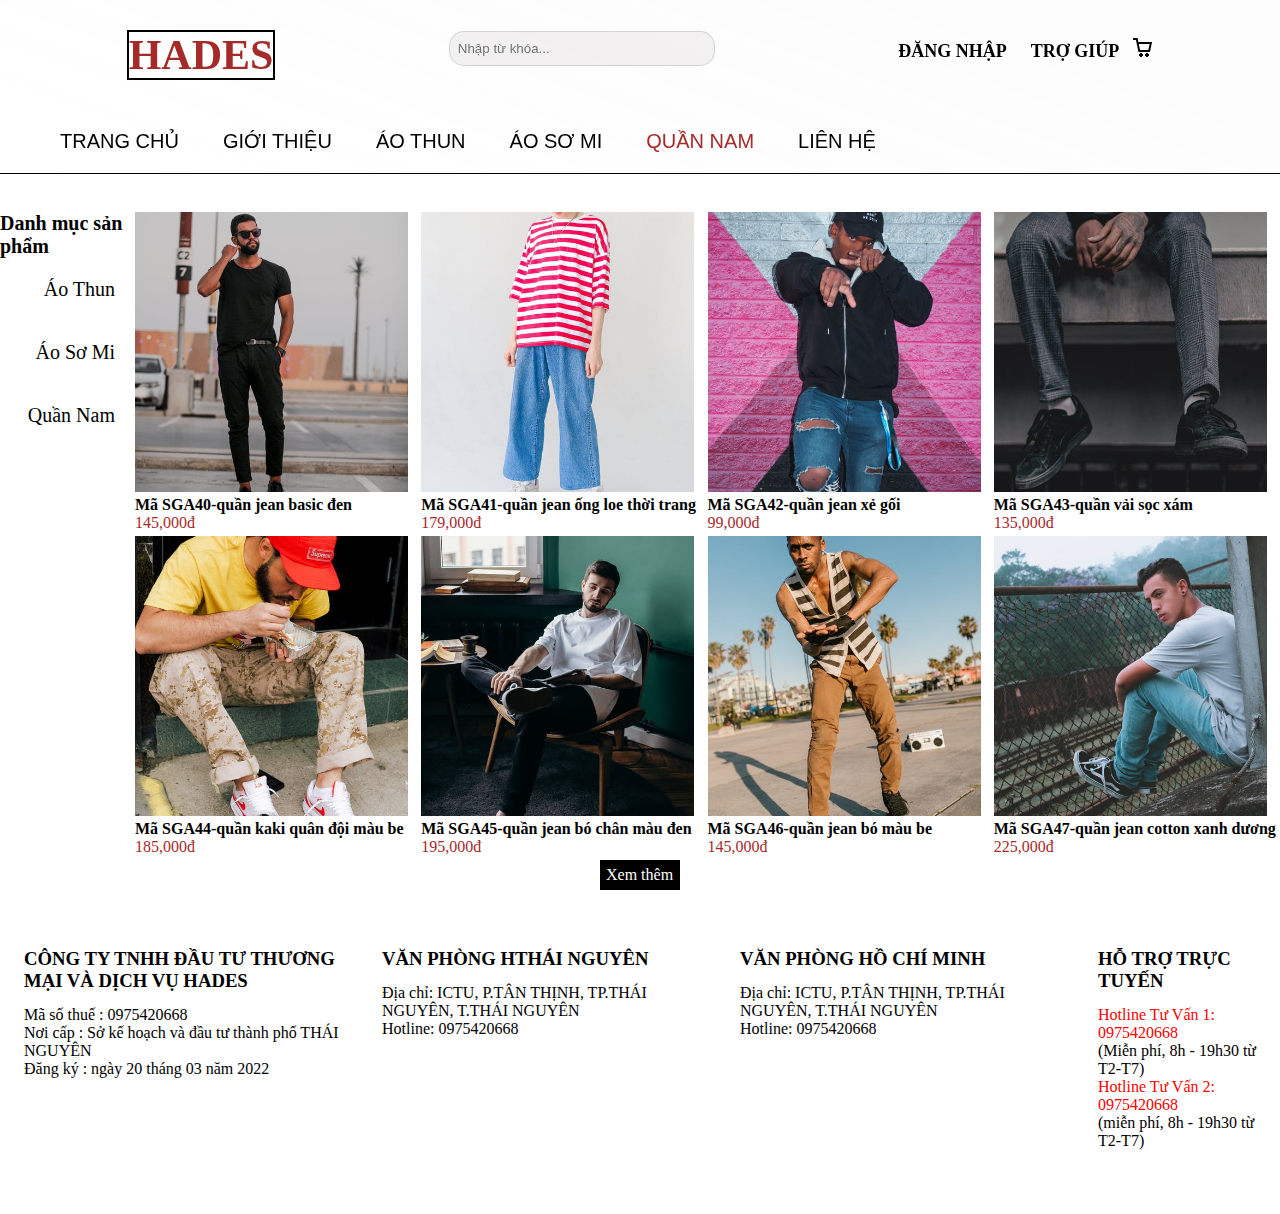
<file: quantay.html>
<!DOCTYPE html>
<html lang="en">
<head>
    <meta charset="UTF-8">
    <meta http-equiv="X-UA-Compatible" content="IE=edge">
    <meta name="viewport" content="width=device-width, initial-scale=1.0">
    <title>HADES-thời trang dành cho phái mạnh</title>
    <link rel="stylesheet" href="/asscess/css/shirt.css">
    <link rel="icon" href="/asscess/img/icon.jpg">
</head>
<body>
    <div id="wrapper">
        <div id="backhea">
            <div id="header">
                <div class="header-child top">
                    <div class="second">
                        <div class="flex logo">
                            <a href="" style="color: brown; border: 2px solid black;">hades</a>
                        </div>
                        <div class="flex search">
                            <input type="search" class="field" name="s" value="" id="s" placeholder="Nhập từ khóa...">
                        </div>
                        <div class="flex infobar">
                            <ul>
                                <li><a href="/login.html">đăng nhập</a></li>
                                <li><a href="/support.html">trợ giúp</a></li>
                                <li><a href="cart.html" class="gg-shopping-cart"></a></li>
                            </ul>
                        </div>
                    </div>
                   
                </div>
                <div class="header-child bot">
                    <div class="third">
                        <ul>
                            <li><a href="/ttcs.html">trang chủ</a></li>
                            <li><a href="/gioithieu.html" >giới thiệu</a></li>
                            <li><a href="/aothun.html" >áo thun</a></li>
                            <li><a href="/shirt.html" >áo sơ mi</a></li>
                            <li><a href="/quantay.html" style="color: brown;">quần nam</a></li>
                            <li><a href="/lienhe.html">liên hệ</a></li>
                        </ul>
                    </div>
                </div>
            </div>
    </div>
    <div id="container">
       <div class="main-container">
           <div class="list-content">
               <div class="list-box">
                   <h4>Danh mục sản phẩm</h4>
                   <ul>
                       
                       <li><a href="/aothun.html">áo thun</a></li>
                       <li><a href="/shirt.html">áo sơ mi</a></li>
                       <li><a href="/quantay.html">quần nam</a></li>
                      
                   </ul>
               </div>
           </div>
           <div class="shirt-product">
            <div class="box-product">
                
              <div class="box-image-content">
                  <img src="/asscess/img/quan1.jpeg" alt="" width="273px" height="280px">
              </div>
              <div class="text-header">
                  <p><a href="./product.html">Mã SGA40-quần jean basic đen </a></p>
              </div>
              <div class="price">
                  <p>145,000đ</p>
              </div>
            </div>
            <div class="box-product">
                
                <div class="box-image-content">
                    <img src="/asscess/img/quan2.jpeg" alt="" width="273px" height="280px">
                </div>
                <div class="text-header">
                    <p><a href="./product.html">Mã SGA41-quần jean ống loe thời trang</a></p>
                </div>
                <div class="price">
                    <p>179,000đ</p>
                </div>
              </div>
              <div class="box-product">
                
                <div class="box-image-content">
                    <img src="/asscess/img/quan3.jpeg" alt="" width="273px" height="280px">
                </div>
                <div class="text-header">
                    <p><a href="./product.html">Mã SGA42-quần jean xẻ gối</a></p>
                </div>
                <div class="price">
                    <p>99,000đ</p>
                </div>
              </div>
              <div class="box-product">
                
                <div class="box-image-content">
                    <img src="/asscess/img/quan4.jpeg" alt="" width="273px" height="280px">
                </div>
                <div class="text-header">
                    <p><a href="./product.html">Mã SGA43-quần vải sọc xám</a></p>
                </div>
                <div class="price">
                    <p>135,000đ</p>
                </div>
              </div>
              <div class="box-product">
                
                <div class="box-image-content">
                    <img src="/asscess/img/quan5.jpeg" alt="" width="273px" height="280px">
                </div>
                <div class="text-header">
                    <p><a href="./product.html">Mã SGA44-quần kaki quân đội màu be </a></p>
                </div>
                <div class="price">
                    <p>185,000đ</p>
                </div>
              </div>
              <div class="box-product">
                
                <div class="box-image-content">
                    <img src="/asscess/img/quan6.jpeg" alt="" width="273px" height="280px">
                </div>
                <div class="text-header">
                    <p><a href="./product.html">Mã SGA45-quần jean bó chân màu đen</a></p>
                </div>
                <div class="price">
                    <p>195,000đ</p>
                </div>
              </div>
              <div class="box-product">
                
                <div class="box-image-content">
                    <img src="/asscess/img/quan7.jpeg" alt="" width="273px" height="280px">
                </div>
                <div class="text-header">
                    <p><a href="">Mã SGA46-quần jean bó màu be </a></p>
                </div>
                <div class="price">
                    <p>145,000đ</p>
                </div>
              </div>
              <div class="box-product">
                
                <div class="box-image-content">
                    <img src="/asscess/img/quan8.jpg" alt="" width="273px" height="280px">
                </div>
                <div class="text-header">
                    <p><a href="./product.html">Mã SGA47-quần jean cotton xanh dương</a></p>
                </div>
                <div class="price">
                    <p>225,000đ</p>
                </div>
              </div>
           </div>

       </div>

    </div>
    <div class="xemthem">
        <div class="xem-content">
            <p><a href="">Xem thêm</a></p>
        </div>
    </div>
    <div id="footer">
        <div class="ftpage">
            <div class="ftbox">
                <div class="blockf"><h3>CÔNG TY TNHH ĐẦU TƯ THƯƠNG MẠI VÀ DỊCH VỤ HADES</h3></div>
                <div><p>Mã số thuế : 0975420668 <br>
                 Nơi cấp : Sở kế hoạch và đầu tư thành phố THÁI NGUYÊN <br>
                 Đăng ký : ngày 20 tháng 03 năm 2022</p></div>
            </div>
            <div class="ftbox">
                <div class="blockf"><h3>VĂN PHÒNG HTHÁI NGUYÊN</h3></div>
                <div><p>Địa chỉ: ICTU, P.TÂN THỊNH, TP.THÁI NGUYÊN, T.THÁI NGUYÊN <br>
                 Hotline: 0975420668</p></div>
            </div>
            <div class="ftbox">
                <div class="blockf"><h3>VĂN PHÒNG HỒ CHÍ MINH</h3></div>
                <div><p>Địa chỉ: ICTU, P.TÂN THỊNH, TP.THÁI NGUYÊN, T.THÁI NGUYÊN <br>
                 Hotline: 0975420668</p></div>
            </div>
            <div class="ftbox">
                <div class="blockf"><h3>HỖ TRỢ TRỰC TUYẾN</h3></div>
                <div>
                    <span style="color: red;">Hotline Tư Vấn 1: 0975420668</span> <br>
                 (Miễn phí, 8h - 19h30 từ T2-T7) <br>
                 <span style="color: red;">Hotline Tư Vấn 2: 0975420668</span>  <br>
                 <p>(miễn phí, 8h - 19h30 từ T2-T7)</p></div>
            </div>
        </div>
    </div>
    </div>
</body>
</html>
</file>
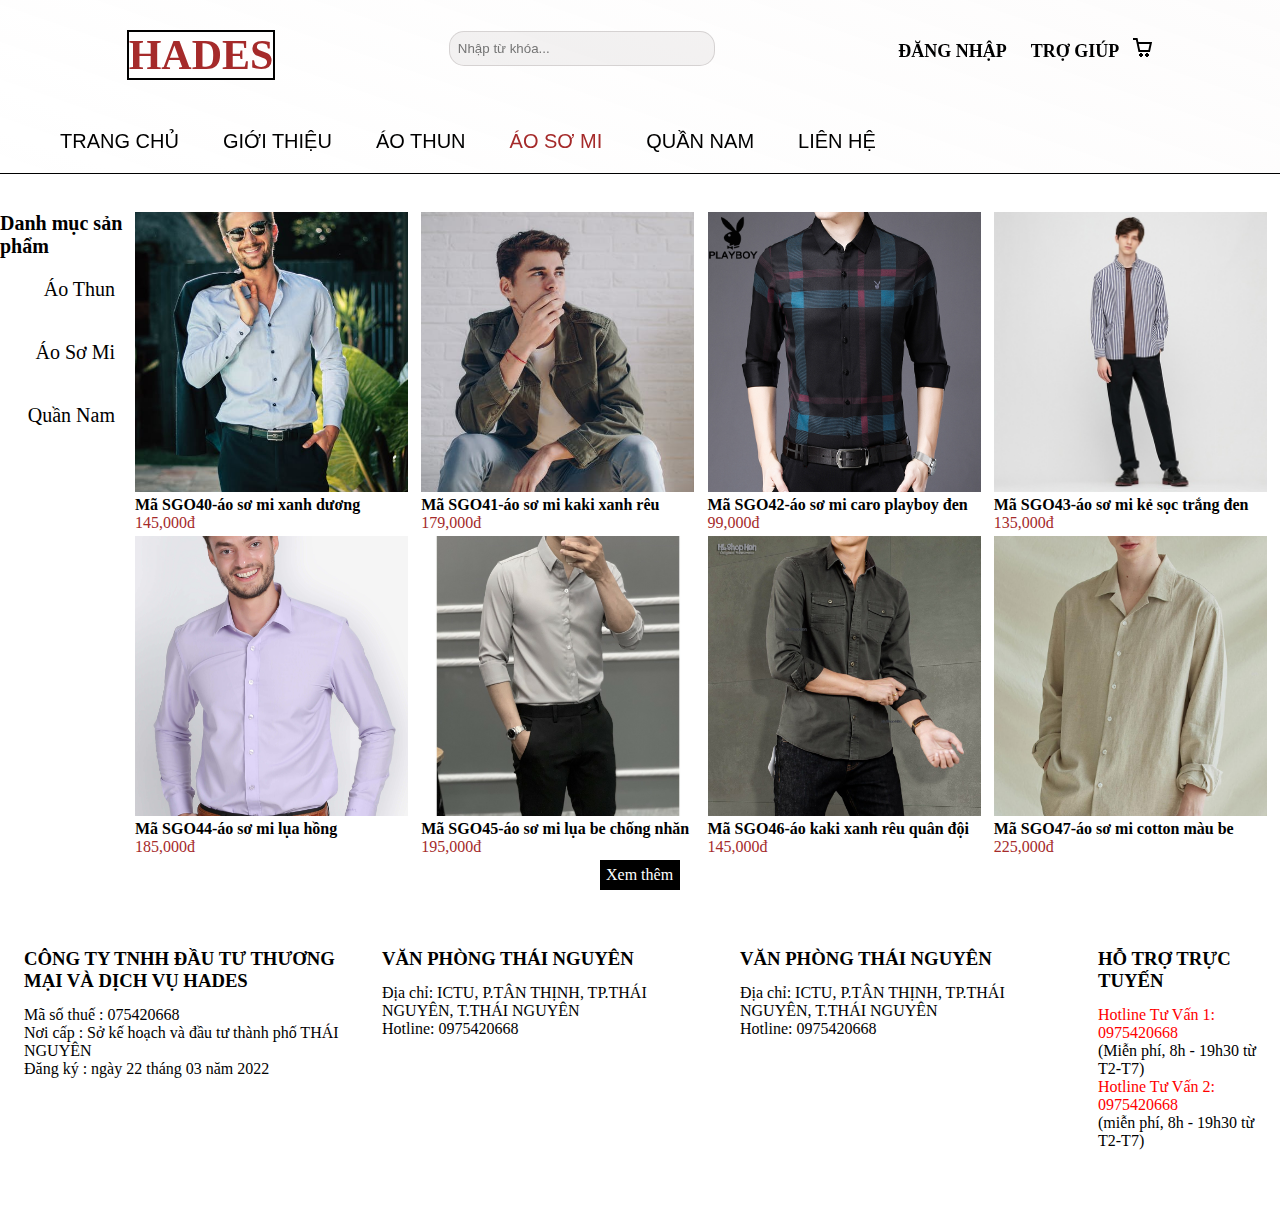
<file: shirt.html>
<!DOCTYPE html>
<html lang="en">
<head>
    <meta charset="UTF-8">
    <meta http-equiv="X-UA-Compatible" content="IE=edge">
    <meta name="viewport" content="width=device-width, initial-scale=1.0">
    <title>HADES-thời trang dành cho phái mạnh</title>
    <link rel="stylesheet" href="/asscess/css/shirt.css">
    <link rel="icon" href="/asscess/img/icon.jpg">
</head>
<body>
    <div id="wrapper">
        <div id="backhea">
            <div id="header">
                <div class="header-child top">
                    <div class="second">
                        <div class="flex logo">
                            <a href="" style="color: brown; border: 2px solid black;">hades</a>
                        </div>
                        <div class="flex search">
                            <input type="search" class="field" name="s" value="" id="s" placeholder="Nhập từ khóa...">
                        </div>
                        <div class="flex infobar">
                            <ul>
                                <li><a href="/login.html">đăng nhập</a></li>
                                <li><a href="/support.html">trợ giúp</a></li>
                                <li><a href="cart.html" class="gg-shopping-cart"></a></li>
                            </ul>
                        </div>
                    </div>
                   
                </div>
                <div class="header-child bot">
                    <div class="third">
                        <ul>
                            <li><a href="/ttcs.html">trang chủ</a></li>
                            <li><a href="/gioithieu.html" >giới thiệu</a></li>
                            <li><a href="/aothun.html" >áo thun</a></li>
                            <li><a href="/shirt.html" style="color: brown;">áo sơ mi</a></li>
                            <li><a href="/quantay.html">quần nam</a></li>
                            <li><a href="/lienhe.html">liên hệ</a></li>
                        </ul>
                    </div>
                </div>
            </div>
    </div>
    <div id="container">
       <div class="main-container">
           <div class="list-content">
               <div class="list-box">
                   <h4>Danh mục sản phẩm</h4>
                   <ul>
                       
                       <li><a href="/aothun.html">áo thun</a></li>
                       <li><a href="/shirt.html">áo sơ mi</a></li>
                       <li><a href="/quantay.html">quần nam</a></li>
                   </ul>
               </div>
           </div>
           <div class="shirt-product">
            <div class="box-product">
                
              <div class="box-image-content">
                  <img src="/asscess/img/shirt1.jpeg" alt="" width="273px" height="280px">
              </div>
              <div class="text-header">
                  <p><a href="./product.html">Mã SGO40-áo sơ mi xanh dương </a></p>
              </div>
              <div class="price">
                  <p>145,000đ</p>
              </div>
            </div>
            <div class="box-product">
                
                <div class="box-image-content">
                    <img src="/asscess/img/shirt2.jpeg" alt="" width="273px" height="280px">
                </div>
                <div class="text-header">
                    <p><a href="./product.html">Mã SGO41-áo sơ mi kaki xanh rêu</a></p>
                </div>
                <div class="price">
                    <p>179,000đ</p>
                </div>
              </div>
              <div class="box-product">
                
                <div class="box-image-content">
                    <img src="/asscess/img/shirt3.jpg" alt="" width="273px" height="280px">
                </div>
                <div class="text-header">
                    <p><a href="./product.html">Mã SGO42-áo sơ mi caro playboy đen</a></p>
                </div>
                <div class="price">
                    <p>99,000đ</p>
                </div>
              </div>
              <div class="box-product">
                
                <div class="box-image-content">
                    <img src="/asscess/img/shirt4.jpg" alt="" width="273px" height="280px">
                </div>
                <div class="text-header">
                    <p><a href="./product.html">Mã SGO43-áo sơ mi kẻ sọc trắng đen</a></p>
                </div>
                <div class="price">
                    <p>135,000đ</p>
                </div>
              </div>
              <div class="box-product">
                
                <div class="box-image-content">
                    <img src="/asscess/img/shirt5.jpg" alt="" width="273px" height="280px">
                </div>
                <div class="text-header">
                    <p><a href="./product.html">Mã SGO44-áo sơ mi lụa hồng </a></p>
                </div>
                <div class="price">
                    <p>185,000đ</p>
                </div>
              </div>
              <div class="box-product">
                
                <div class="box-image-content">
                    <img src="/asscess/img/shirt6.jpg" alt="" width="273px" height="280px">
                </div>
                <div class="text-header">
                    <p><a href="./product.html">Mã SGO45-áo sơ mi lụa be chống nhăn</a></p>
                </div>
                <div class="price">
                    <p>195,000đ</p>
                </div>
              </div>
              <div class="box-product">
                
                <div class="box-image-content">
                    <img src="/asscess/img/shirt7.jpg" alt="" width="273px" height="280px">
                </div>
                <div class="text-header">
                    <p><a href="./product.html">Mã SGO46-áo kaki xanh rêu quân đội </a></p>
                </div>
                <div class="price">
                    <p>145,000đ</p>
                </div>
              </div>
              <div class="box-product">
                
                <div class="box-image-content">
                    <img src="/asscess/img/shirt8.jpg" alt="" width="273px" height="280px">
                </div>
                <div class="text-header">
                    <p><a href="./product.html">Mã SGO47-áo sơ mi cotton màu be </a></p>
                </div>
                <div class="price">
                    <p>225,000đ</p>
                </div>
              </div>
           </div>

       </div>

    </div>
    <div class="xemthem">
        <div class="xem-content">
            <p><a href="">Xem thêm</a></p>
        </div>
    </div>
    <div id="footer">
        <div class="ftpage">
            <div class="ftbox">
                <div class="blockf"><h3>CÔNG TY TNHH ĐẦU TƯ THƯƠNG MẠI VÀ DỊCH VỤ HADES</h3></div>
                <div><p>Mã số thuế : 075420668 <br>
                 Nơi cấp : Sở kế hoạch và đầu tư thành phố THÁI NGUYÊN <br>
                 Đăng ký : ngày 22 tháng 03 năm 2022</p></div>
            </div>
            <div class="ftbox">
                <div class="blockf"><h3>VĂN PHÒNG THÁI NGUYÊN</h3></div>
                <div><p>Địa chỉ: ICTU, P.TÂN THỊNH, TP.THÁI NGUYÊN, T.THÁI NGUYÊN <br>
                 Hotline: 0975420668</p></div>
            </div>
            <div class="ftbox">
                <div class="blockf"><h3>VĂN PHÒNG THÁI NGUYÊN</h3></div>
                <div><p>Địa chỉ: ICTU, P.TÂN THỊNH, TP.THÁI NGUYÊN, T.THÁI NGUYÊN <br>
                 Hotline: 0975420668</p></div>
            </div>
            <div class="ftbox">
                <div class="blockf"><h3>HỖ TRỢ TRỰC TUYẾN</h3></div>
                <div>
                    <span style="color: red;">Hotline Tư Vấn 1: 0975420668</span> <br>
                 (Miễn phí, 8h - 19h30 từ T2-T7) <br>
                 <span style="color: red;">Hotline Tư Vấn 2: 0975420668</span>  <br>
                 <p>(miễn phí, 8h - 19h30 từ T2-T7)</p></div>
            </div>
        </div>
    </div>
    </div>
</body>
</html>
</file>
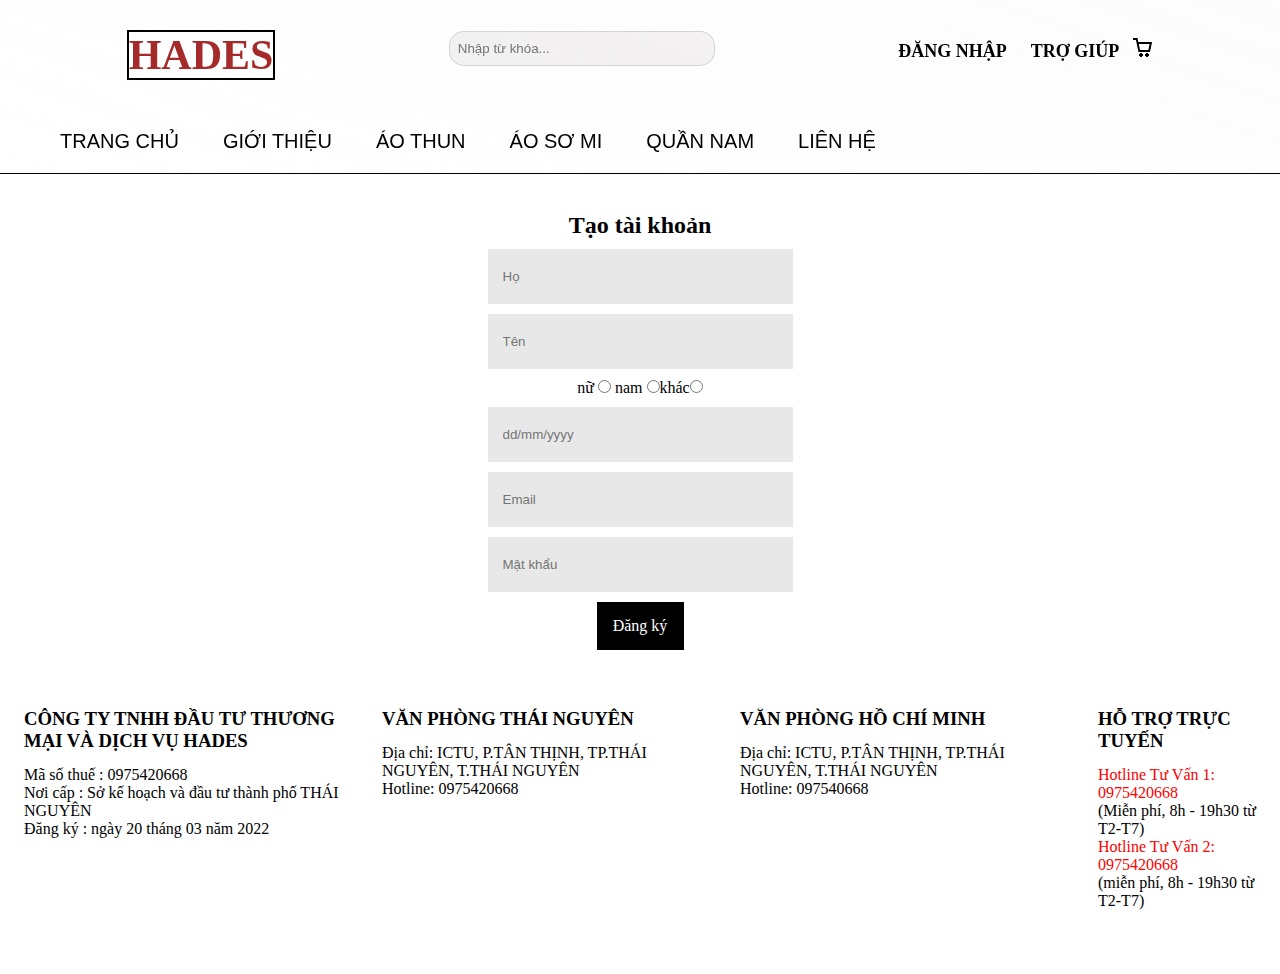
<file: signin.html>
<!DOCTYPE html>
<html lang="vi">
<head>
    <meta charset="UTF-8">
    <meta http-equiv="X-UA-Compatible" content="IE=edge">
    <meta name="viewport" content="width=device-width, initial-scale=1.0">
    <title>sign in</title>
    <link rel="stylesheet" href="/asscess/css/signin.css">
    <link rel="icon" href="/asscess/img/icon.jpg">
</head>
<body>
    <div id="wrapper">
        <div id="backhea">
            <div id="header">
                <div class="header-child top">
                    <div class="second">
                        <div class="flex logo">
                            <a href="" style="color: brown; border: 2px solid black;">hades</a>
                        </div>
                        <div class="flex search">
                            <input type="search" class="field" name="s" value="" id="s" placeholder="Nhập từ khóa...">
                        </div>
                        <div class="flex infobar">
                            <ul>
                                <li><a href="/login.html">đăng nhập</a></li>
                                <li><a href="/support.html">trợ giúp</a></li>
                                <li><a href="cart.html" class="gg-shopping-cart"></a></li>
                            </ul>
                        </div>
                    </div>
                   
                </div>
                <div class="header-child bot">
                    <div class="third">
                        <ul>
                            <li><a href="/ttcs.html">trang chủ</a></li>
                            <li><a href="/gioithieu.html" >giới thiệu</a></li>
                            <li><a href="/aothun.html" >áo thun</a></li>
                            <li><a href="/shirt.html" >áo sơ mi</a></li>
                            <li><a href="/quantay.html">quần nam</a></li>
                            <li><a href="/lienhe.html" >liên hệ</a></li>
                        </ul>
                    </div>
                </div>
            </div>
    </div>
    <div id="container">
        <div class="signin-form">
            <div class="tittel-label">
                <h2>Tạo tài khoản</h2>
            </div>
            <div class="form-label">
                <div class="box first-name">
                    <input type="text" class="bar" placeholder="Họ">
                </div>
                <div class="box last-name">
                    <input type="text" class="bar" placeholder="Tên">
                </div>
                <div class="bt sex">
                   <label for="">nữ</label> <input name="gioitinh" type="radio" value="Nữ" > <label for="">nam</label> <input name="gioitinh" type="radio" value="Nam"><label for="">khác</label><input name="gioitinh" type="radio" value="khác">
                </div>
                <div class="box date">
                    <input type="text" class="bar" placeholder="dd/mm/yyyy">
                </div>
                <div class="box user">
                    <input type="text" class="bar" placeholder="Email">
                </div>
                <div class="box pass">
                    <input type="password" class="bar" placeholder="Mật khẩu">
                </div>
                <div class="box sign" style="margin-left: auto;margin-right: auto;">
                   <a href="">Đăng ký</a>
                </div>
            </div>
        </div>

    </div>
    <div id="footer">
        <div class="ftpage">
            <div class="ftbox">
                <div class="blockf"><h3>CÔNG TY TNHH ĐẦU TƯ THƯƠNG MẠI VÀ DỊCH VỤ HADES</h3></div>
                <div><p>Mã số thuế : 0975420668 <br>
                 Nơi cấp : Sở kế hoạch và đầu tư thành phố THÁI NGUYÊN <br>
                 Đăng ký : ngày 20 tháng 03 năm 2022</p></div>
            </div>
            <div class="ftbox">
                <div class="blockf"><h3>VĂN PHÒNG THÁI NGUYÊN</h3></div>
                <div><p>Địa chỉ: ICTU, P.TÂN THỊNH, TP.THÁI NGUYÊN, T.THÁI NGUYÊN <br>
                 Hotline: 0975420668</p></div>
            </div>
            <div class="ftbox">
                <div class="blockf"><h3>VĂN PHÒNG HỒ CHÍ MINH</h3></div>
                <div><p>Địa chỉ: ICTU, P.TÂN THỊNH, TP.THÁI NGUYÊN, T.THÁI NGUYÊN <br>
                 Hotline: 097540668</p></div>
            </div>
            <div class="ftbox">
                <div class="blockf"><h3>HỖ TRỢ TRỰC TUYẾN</h3></div>
                <div>
                    <span style="color: red;">Hotline Tư Vấn 1: 0975420668</span> <br>
                 (Miễn phí, 8h - 19h30 từ T2-T7) <br>
                 <span style="color: red;">Hotline Tư Vấn 2: 0975420668</span>  <br>
                 <p>(miễn phí, 8h - 19h30 từ T2-T7)</p></div>
            </div>
        </div>
    </div>
    </div>
</body>
</html>
</file>
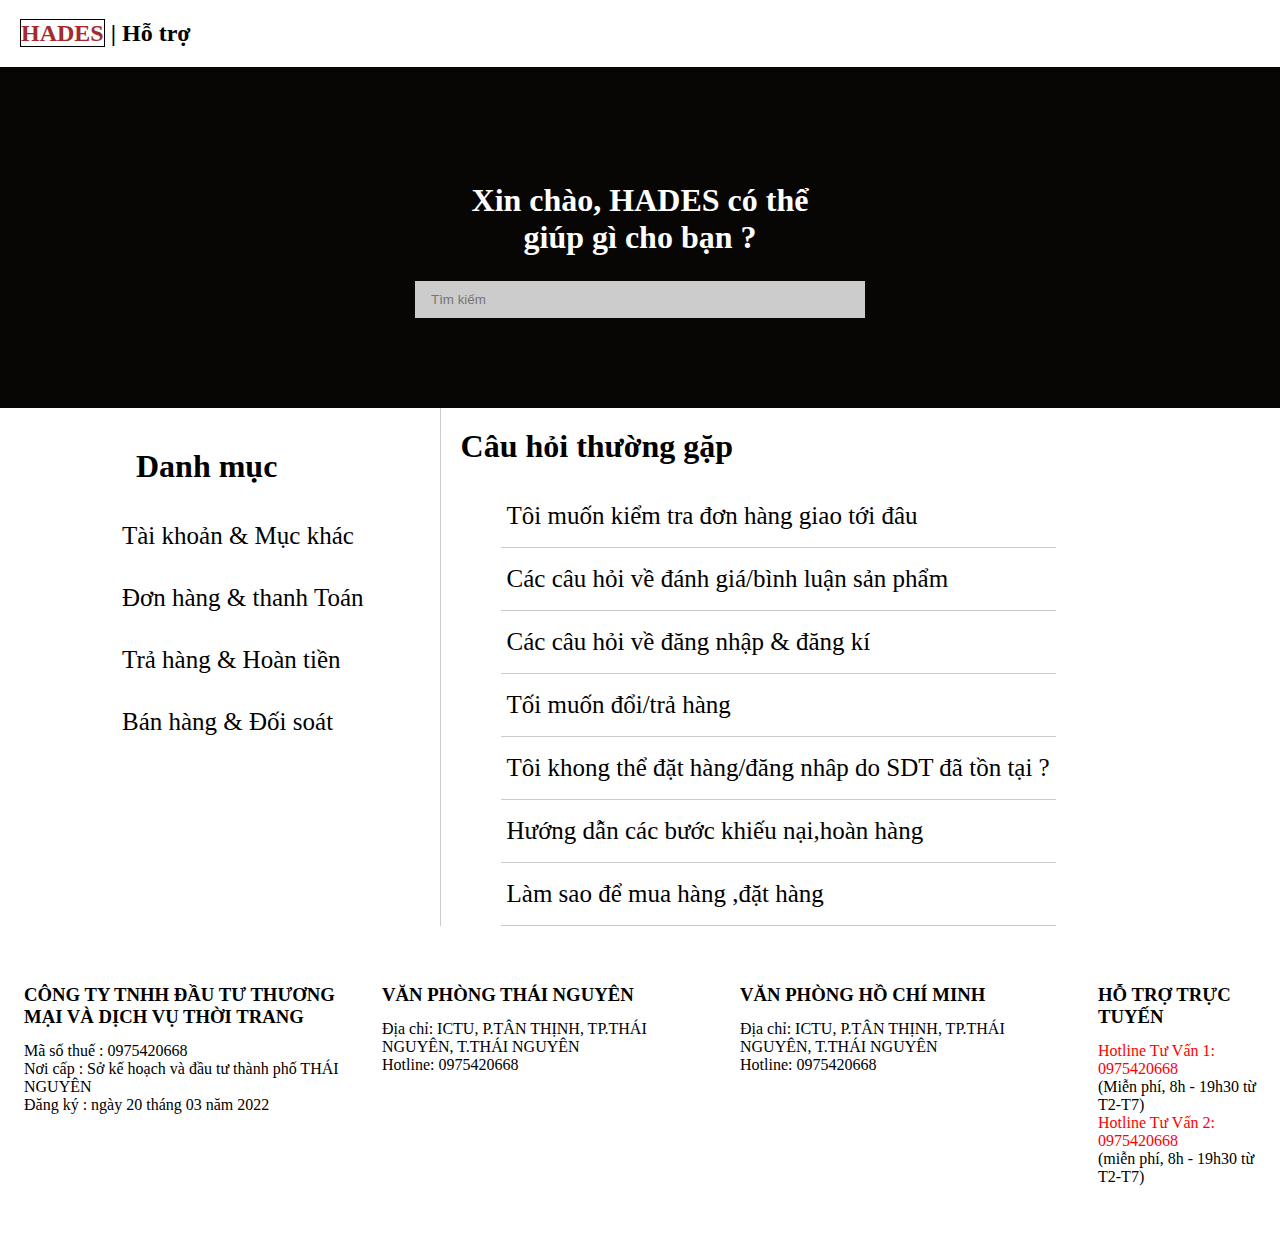
<file: support.html>
<!DOCTYPE html>
<html lang="vi">
<head>
    <meta charset="UTF-8">
    <meta http-equiv="X-UA-Compatible" content="IE=edge">
    <meta name="viewport" content="width=device-width, initial-scale=1.0">
    <title>HADES | support</title>
</head>
<link rel="stylesheet" href="/asscess/css/support.css">
<link rel="icon" href="/asscess/img/icon.jpg">
<body>
    <div id="wrapper">
        <div id="header">
            <div class="head-title">
                <h2>
                    <a href="/ttcs.html" style="color: brown; border: 1px solid black;">HADES</a> | Hỗ trợ
                </h2>
            </div>
        </div>
        <div id="slider">
            <div class="slider-container">
                <div class="sli-text">
                    <h1>Xin chào, HADES có thể giúp gì cho bạn ?</h1>
                </div>
                <div class="sli-search">
                    <input type="text" class="searchbar"  placeholder="Tìm kiếm">
                </div>
            </div>
        </div>
        <div id="container">
            <div class="content">
                <div class="item-list">
                    <div class="head-text">
                        <h1>Danh mục</h1>
                    </div>
                    <ul>
                        <li><a href="">Tài khoản & Mục khác</a></li>
                        <li><a href="">Đơn hàng & thanh Toán</a></li>
                        <li><a href="">Trả hàng & Hoàn tiền</a></li>
                        <li><a href="">Bán hàng & Đối soát</a></li>
                        <li><a href=""></a></li>
                    </ul>
                </div>
                
                <div class="question-list">
                    <div class="head-text">
                        <h1>Câu hỏi thường gặp</h1>
                    </div>
                    <ul>
                        <li><a href="">Tôi muốn kiểm tra đơn hàng giao tới đâu</a></li>
                        <li><a href="">Các câu hỏi về đánh giá/bình luận sản phẩm</a></li>
                        <li><a href="">Các câu hỏi về đăng nhập & đăng kí</a></li>
                        <li><a href="">Tối muốn đổi/trả hàng</a></li>
                        <li><a href="">Tôi khong thể đặt hàng/đăng nhâp do SDT đã tồn tại ?</a></li>
                        <li><a href="">Hướng dẫn các bước khiếu nại,hoàn hàng</a></li>
                        <li><a href="">Làm sao để mua hàng ,đặt hàng </a></li>
                    </ul>
                </div>
            </div>
        </div>
        <div id="footer">
            <div class="ftpage">
                <div class="ftbox">
                    <div class="blockf"><h3>CÔNG TY TNHH ĐẦU TƯ THƯƠNG MẠI VÀ DỊCH VỤ THỜI TRANG</h3></div>
                    <div><p>Mã số thuế : 0975420668 <br>
                     Nơi cấp : Sở kế hoạch và đầu tư thành phố THÁI NGUYÊN <br>
                     Đăng ký : ngày 20 tháng 03 năm 2022</p></div>
                </div>
                <div class="ftbox">
                    <div class="blockf"><h3>VĂN PHÒNG THÁI NGUYÊN</h3></div>
                    <div><p>Địa chỉ: ICTU, P.TÂN THỊNH, TP.THÁI NGUYÊN, T.THÁI NGUYÊN <br>
                     Hotline:  0975420668</p></div>
                </div>
                <div class="ftbox">
                    <div class="blockf"><h3>VĂN PHÒNG HỒ CHÍ MINH</h3></div>
                    <div><p>Địa chỉ: ICTU, P.TÂN THỊNH, TP.THÁI NGUYÊN, T.THÁI NGUYÊN <br>
                     Hotline: 0975420668</p></div>
                </div>
                <div class="ftbox">
                    <div class="blockf"><h3>HỖ TRỢ TRỰC TUYẾN</h3></div>
                    <div>
                        <span style="color: red;">Hotline Tư Vấn 1: 0975420668</span> <br>
                     (Miễn phí, 8h - 19h30 từ T2-T7) <br>
                     <span style="color: red;">Hotline Tư Vấn 2: 0975420668</span>  <br>
                     <p>(miễn phí, 8h - 19h30 từ T2-T7)</p></div>
                </div>
            </div>
        </div>
    </div>
</body>
</html>
</file>
<file: asscess/css/ttcs.css>
*{
    margin: 0;
    padding: 0;
}

#backhea{
 
    height: 170px;
}
#header{
    width: 100%;
    z-index: 1000;
    position: fixed;
    top: 0; 
    background-color: rgb(255 255 255 / 93%);
    background-image: linear-gradient(
-161deg
, #fdfcfce8, transparent);


}
#main a{
    text-decoration: none;
}
#backhea{
    
}
#header .top a{

    text-transform: uppercase;
    font-family: inherit;
    font-weight: 700;

}
#header .top .second{
    max-width: 1200px;
    margin-left: auto;
    margin-right: auto;
    display: flex;
    /* background-color: #ccc; */
    padding: 11px;
}
.top .second .flex{
    display: block;
    padding: 20px;
    margin-left: auto;
    margin-right: auto;
}

.top .second .logo a{
    font-size: 42px;
    color: black;


}
.top .second .logo a:hover{
    color: brown;
}
.second .search .field{
    width: 266px;
    border: 1px solid rgb(134 126 125 / 27%);
    border-radius: 15px;
    padding: 9px 8px;
    background-color: rgb(134 126 125 / 10%);
}
.second .search .field:focus{
    outline: none;
}
.second .infobar ul li{
    list-style: none;
    display: inline-block;

}
.second .infobar ul li a{
    display: block;
    color: black;
    padding: 10px;
    font-size: 18px;
}
#header .bot {
    width: 100%;
}
#header .bot .third{
    max-width: 1200px;
    margin-right: auto;
    margin-left: auto;
}
.bot .third ul li{
    list-style: none;
    display: inline-block;
    padding: 20px;
}
.bot .third ul li a{
    color: #000;
    font-size: 20px;
    font-family: Arial, Helvetica, sans-serif;
    text-transform: uppercase;
}
.bot .third ul li a:hover{
    color: brown;
}
.gg-shopping-cart {
    display: block;
    box-sizing: border-box;
    position: relative;
    transform: scale(var(--ggs,1));
    width: 20px;
    height: 21px;
    background:
        linear-gradient(
            to left,currentColor 12px,
            transparent 0)
            no-repeat -1px 6px/18px 2px,
        linear-gradient(
            to left,currentColor 12px,
            transparent 0)
            no-repeat 6px 14px/11px 2px,
        linear-gradient(
            to left,currentColor 12px,
            transparent 0)
            no-repeat 0 2px/4px 2px,
        radial-gradient(
            circle,currentColor 60%,
            transparent 40%)
            no-repeat 12px 17px/4px 4px,
        radial-gradient(
            circle,currentColor 60%,
            transparent 40%)
            no-repeat 6px 17px/4px 4px
}
.gg-shopping-cart::after,
.gg-shopping-cart::before {
    content: "";
    display: block;
    position: absolute;
    box-sizing: border-box;
    width: 2px;
    height: 14px;
    background: currentColor;
    top: 2px;
    left: 4px;
    transform: skew(12deg)
}
.gg-shopping-cart::after {
    height: 10px;
    top: 6px;
    left: 16px;
    transform: skew(-12deg)
}
/* -----------------------------------------------------
----------------------------------------------------- */
.slideshow-container {
    max-width: 1;

    position: relative;
    margin: auto;
 
  }
  
  /* Hide the images by default */
  .mySlides {
    display: none;
  }
  
  /* Next & previous buttons */
  .prev, .next {
    cursor: pointer;
    position: absolute;
    top: 50%;
    width: auto;
    margin-top: -22px;
    padding: 16px;
    color: white;
    font-weight: bold;
    font-size: 18px;
    transition: 0.6s ease;
    border-radius: 0 3px 3px 0;
    user-select: none;
  }
  
  /* Position the "next button" to the right */
  .next {
    right: 0;
    border-radius: 3px 0 0 3px;
  }
  
  /* On hover, add a black background color with a little bit see-through */
  .prev:hover, .next:hover {
    background-color: rgba(0,0,0,0.8);
  }
  
  /* Caption text */
  .text {
    color: #f2f2f2;
    font-size: 36px;
    padding: 8px 12px;
    position: absolute;
    bottom: 8px;
    width: 100%;
    text-align: center;

  }
  
  /* Number text (1/3 etc) */
  .numbertext {
    color: #f2f2f2;
    font-size: 12px;
    padding: 8px 12px;
    position: absolute;
    top: 0;
  }
  
  /* The dots/bullets/indicators */
  .dot {
    cursor: pointer;
    height: 15px;
    width: 15px;
    margin: 0 2px;
    background-color: #bbb;
    border-radius: 50%;
    display: inline-block;
    transition: background-color 0.6s ease;
  }
  
  .active, .dot:hover {
    background-color: #717171;
  }
  
  /* Fading animation */
  .fade {
    -webkit-animation-name: fade;
    -webkit-animation-duration: 1.5s;
    animation-name: fade;
    animation-duration: 1.5s;
  }
  
  @-webkit-keyframes fade {
    from {opacity: .4}
    to {opacity: 1}
  }
  
  @keyframes fade {
    from {opacity: .4}
    to {opacity: 1}
  }
/* -----------------------------------------------------
----------------------------------------------------- */
#container{
    width: 100%;

}
#container .content{
    max-width: 1400px;
    margin-left: auto;
    margin-right: auto;
    display: flex;
    flex-wrap: wrap;
}
#container .content .box-image{
    width: 20%;
    margin: 5px 0px;
}
.content .box-image .imge{
    width: 245px;
    height: 270px;
}

.content .box-image .text-product a{
    color: #000;
    font-size: 18px;
    font-weight: 600;
}
.content .box-image .price-product p{
    color: brown;
}
/* ============================================ */
.clearfix-nav{
    width: 100%;
    margin-top: 24px;
}
.clearfix-nav .page-nav{
    max-width: 282px;
    margin-left: auto;
    margin-right: auto;
    border: 1px solid black;
    border-radius: 11px;
    
}

.clearfix-nav .page-nav  li{
    display: inline;
 
}
.page-nav  li a{
    /* float: left; */
    padding: 6px 15px;
    border: 0px solid #ddd;
    /* margin-left: -1px; */
	text-decoration: none;
    color: black;

}
 
   


/* -----------------------------------------------------
----------------------------------------------------- */
#footer{
    margin-top: 20px;
    width: 100%;
    padding-bottom: 40px;

}
#footer .ftpage{
    width: 100%;
    display: flex;
    box-sizing: border-box;
    padding: 4px;
}
.ftpage .ftbox{
    max-width: 25%;
    margin: 15px;
    padding: 5px;
}
.ftpage .ftbox .blockf{
    display: block;
    padding: 14px 0px;
}
</file>
<file: asscess/css/aothun.css>
*{
    margin: 0;
    padding: 0;
}
li,a{
    text-decoration: none;
    list-style: none;
}
/* #wrapper{
    width: 100%;
} */
img{
    object-fit: cover;
}
#backhea{
 
    height: 212px;
}
#header{
    width: 100%;
    z-index: 1000;
    position: fixed;
    top: 0; 
    background-color: rgb(255 255 255 / 93%);
    background-image: linear-gradient(-161deg, #fdfcfce8, transparent);
    border-bottom: 1px solid black ;
  

}
#main a{
    text-decoration: none;
}

#header .top a{

    text-transform: uppercase;
    font-family: inherit;
    font-weight: 700;

}
#header .top .second{
    max-width: 1200px;
    margin-left: auto;
    margin-right: auto;
    display: flex;
    /* background-color: #ccc; */
    padding: 11px;
}
.top .second .flex{
    display: block;
    padding: 20px;
    margin-left: auto;
    margin-right: auto;
}

.top .second .logo a{
    font-size: 42px;
    color: black;


}
.top .second .logo a:hover{
    color: brown;
}
.second .search .field{
    width: 266px;
    border: 1px solid rgb(134 126 125 / 27%);
    border-radius: 15px;
    padding: 9px 8px;
    background-color: rgb(134 126 125 / 10%);
}
.second .search .field:focus{
    outline: none;
}
.second .infobar ul li{
    list-style: none;
    display: inline-block;

}
.second .infobar ul li a{
    display: block;
    color: black;
    padding: 10px;
    font-size: 18px;
}
#header .bot {
    width: 100%;
}
#header .bot .third{
    max-width: 1200px;
    margin-right: auto;
    margin-left: auto;
}
.bot .third ul li{
    list-style: none;
    display: inline-block;
    padding: 20px;
}
.bot .third ul li a{
    color: #000;
    font-size: 20px;
    font-family: Arial, Helvetica, sans-serif;
    text-transform: uppercase;
}
.bot .third ul li a:hover{
    color: brown;
}
.gg-shopping-cart {
    display: block;
    box-sizing: border-box;
    position: relative;
    transform: scale(var(--ggs,1));
    width: 20px;
    height: 21px;
    background:
        linear-gradient(
            to left,currentColor 12px,
            transparent 0)
            no-repeat -1px 6px/18px 2px,
        linear-gradient(
            to left,currentColor 12px,
            transparent 0)
            no-repeat 6px 14px/11px 2px,
        linear-gradient(
            to left,currentColor 12px,
            transparent 0)
            no-repeat 0 2px/4px 2px,
        radial-gradient(
            circle,currentColor 60%,
            transparent 40%)
            no-repeat 12px 17px/4px 4px,
        radial-gradient(
            circle,currentColor 60%,
            transparent 40%)
            no-repeat 6px 17px/4px 4px
}
.gg-shopping-cart::after,
.gg-shopping-cart::before {
    content: "";
    display: block;
    position: absolute;
    box-sizing: border-box;
    width: 2px;
    height: 14px;
    background: currentColor;
    top: 2px;
    left: 4px;
    transform: skew(12deg)
}
.gg-shopping-cart::after {
    height: 10px;
    top: 6px;
    left: 16px;
    transform: skew(-12deg)
}
/* ==============================================================================
===================================================================
=============================================================== */
#container .main-container{
    display: flex;

}
#container .main-container .list-content{
    max-width: 336px;
    /* background-color: aquamarine; */

}
#container .main-container .list-content ul li{
    display: block;
    text-align: end;
    padding: 20px;
    font-size: 20px;
}
.main-container .list-content ul li a{
    color: #000;
    text-transform: capitalize;
}
.main-container .list-content ul li a:hover{
    color: brown;
}
.main-container .list-content .list-box h4{
    font-size: 20px;
}
#container .main-container .shirt-product{
    display: flex;
    margin-left: auto;
    margin-right: auto;
    flex-wrap: wrap;
    max-width: 1145px;
}
.main-container .shirt-product .box-product{
    margin: 4px 4px;
}
.main-container .shirt-product .box-product .text-header a{
    color: black;
    font-size: 20px;
    font-weight: 600;
}
.main-container .shirt-product .box-product .price p{

    color: brown;
}
/* ==========================================================
========================================================== */
#footer{
    margin-top: 20px;
    width: 100%;
    padding-bottom: 40px;

}
#footer .ftpage{
    width: 100%;
    display: flex;
    box-sizing: border-box;
    padding: 4px;
}
.ftpage .ftbox{
    max-width: 25%;
    margin: 15px;
    padding: 5px;
}
.ftpage .ftbox .blockf{
    display: block;
    padding: 14px 0px;
}
</file>
<file: asscess/css/cart.css>
*{
    margin: 0;
    padding: 0;
}
li,a{
    text-decoration: none;
    list-style: none;
}
/* #wrapper{
    width: 100%;
} */
#backhea{
 
    height: 136px;
}
#header{
    width: 100%;
    z-index: 1000;
    position: fixed;
    top: 0; 
    background-color: rgb(255 255 255 / 93%);
    background-image: linear-gradient(-161deg, #fdfcfce8, transparent);
    border-bottom: 1px solid black ;
  

}
#main a{
    text-decoration: none;
}

#header .top a{

    text-transform: uppercase;
    font-family: inherit;
    font-weight: 700;

}
#header .top .second{
    max-width: 1200px;
    margin-left: auto;
    margin-right: auto;
    display: flex;
    /* background-color: #ccc; */
    padding: 11px;
}
.top .second .flex{
    display: block;
    padding: 20px;
    margin-left: auto;
    margin-right: auto;
}

.top .second .logo a{
    font-size: 42px;
    color: black;


}
.top .second .logo a:hover{
    color: brown;
}
.second .search .field{
    width: 266px;
    border: 1px solid rgb(134 126 125 / 27%);
    border-radius: 15px;
    padding: 9px 8px;
    background-color: rgb(134 126 125 / 10%);
}
.second .search .field:focus{
    outline: none;
}
.second .infobar ul li{
    list-style: none;
    display: inline-block;

}
.second .infobar ul li a{
    display: block;
    color: black;
    padding: 10px;
    font-size: 18px;
}

.gg-shopping-cart {
    display: block;
    box-sizing: border-box;
    position: relative;
    transform: scale(var(--ggs,1));
    width: 20px;
    height: 21px;
    background:
        linear-gradient(
            to left,currentColor 12px,
            transparent 0)
            no-repeat -1px 6px/18px 2px,
        linear-gradient(
            to left,currentColor 12px,
            transparent 0)
            no-repeat 6px 14px/11px 2px,
        linear-gradient(
            to left,currentColor 12px,
            transparent 0)
            no-repeat 0 2px/4px 2px,
        radial-gradient(
            circle,currentColor 60%,
            transparent 40%)
            no-repeat 12px 17px/4px 4px,
        radial-gradient(
            circle,currentColor 60%,
            transparent 40%)
            no-repeat 6px 17px/4px 4px
}
.gg-shopping-cart::after,
.gg-shopping-cart::before {
    content: "";
    display: block;
    position: absolute;
    box-sizing: border-box;
    width: 2px;
    height: 14px;
    background: currentColor;
    top: 2px;
    left: 4px;
    transform: skew(12deg)
}
.gg-shopping-cart::after {
    height: 10px;
    top: 6px;
    left: 16px;
    transform: skew(-12deg)
}
/* ===============================================
==================================================== */
#container .title {
    width: 100%;
}
#container .title .title-one{
    margin-left: 8%;
    margin-right: auto;
}
#container .product{
    max-width: 1000px;
    margin-left: auto;
    margin-right: auto;
    
}
#container .product p{
    display: block;
    padding: 50px;
    /* align-content: center; */
    font-size: 20px;
}
/* -==============================================
========================================= */
#footer{
    margin-top: 20px;
    width: 100%;
    /* padding-bottom: 40px; */
    position: fixed;
    bottom: 0;

}
#footer .ftpage{
    width: 100%;
    display: flex;
    box-sizing: border-box;
    padding: 4px;
}
.ftpage .ftbox{
    max-width: 25%;
    margin: 15px;
    padding: 5px;
}
.ftpage .ftbox .blockf{
    display: block;
    padding: 14px 0px;
}
</file>
<file: asscess/css/gioithieu.css>
*{
    padding: 0;
    margin: 0;
}
a{
    text-decoration: none;
}
li{
    list-style: none;
}
#backhea{
 
    height: 212px;
}
#header{
    width: 100%;
    z-index: 1000;
    position: fixed;
    top: 0; 
    background-color: rgb(255 255 255 / 93%);
    background-image: linear-gradient(-161deg, #fdfcfce8, transparent);
    border-bottom: 1px solid black ;
  

}
#main a{
    text-decoration: none;
}

#header .top a{

    text-transform: uppercase;
    font-family: inherit;
    font-weight: 700;

}
#header .top .second{
    max-width: 1200px;
    margin-left: auto;
    margin-right: auto;
    display: flex;
    /* background-color: #ccc; */
    padding: 11px;
}
.top .second .flex{
    display: block;
    padding: 20px;
    margin-left: auto;
    margin-right: auto;
}

.top .second .logo a{
    font-size: 42px;
    color: black;


}
.top .second .logo a:hover{
    color: brown;
}
.second .search .field{
    width: 266px;
    border: 1px solid rgb(134 126 125 / 27%);
    border-radius: 15px;
    padding: 9px 8px;
    background-color: rgb(134 126 125 / 10%);
}
.second .search .field:focus{
    outline: none;
}
.second .infobar ul li{
    list-style: none;
    display: inline-block;

}
.second .infobar ul li a{
    display: block;
    color: black;
    padding: 10px;
    font-size: 18px;
}
#header .bot {
    width: 100%;
}
#header .bot .third{
    max-width: 1200px;
    margin-right: auto;
    margin-left: auto;
}
.bot .third ul li{
    list-style: none;
    display: inline-block;
    padding: 20px;
}
.bot .third ul li a{
    color: #000;
    font-size: 20px;
    font-family: Arial, Helvetica, sans-serif;
    text-transform: uppercase;
}
.bot .third ul li a:hover{
    color: brown;
}
.gg-shopping-cart {
    display: block;
    box-sizing: border-box;
    position: relative;
    transform: scale(var(--ggs,1));
    width: 20px;
    height: 21px;
    background:
        linear-gradient(
            to left,currentColor 12px,
            transparent 0)
            no-repeat -1px 6px/18px 2px,
        linear-gradient(
            to left,currentColor 12px,
            transparent 0)
            no-repeat 6px 14px/11px 2px,
        linear-gradient(
            to left,currentColor 12px,
            transparent 0)
            no-repeat 0 2px/4px 2px,
        radial-gradient(
            circle,currentColor 60%,
            transparent 40%)
            no-repeat 12px 17px/4px 4px,
        radial-gradient(
            circle,currentColor 60%,
            transparent 40%)
            no-repeat 6px 17px/4px 4px
}
.gg-shopping-cart::after,
.gg-shopping-cart::before {
    content: "";
    display: block;
    position: absolute;
    box-sizing: border-box;
    width: 2px;
    height: 14px;
    background: currentColor;
    top: 2px;
    left: 4px;
    transform: skew(12deg)
}
.gg-shopping-cart::after {
    height: 10px;
    top: 6px;
    left: 16px;
    transform: skew(-12deg)
}
/* ===========================================================
================================================== */
#main{
    width: 100%;
}
#main .content{
    max-width: 1200px;
    margin-left: auto;
    margin-right: auto;
    padding: 10px;
    display: flex;
    flex-direction: column;
    align-items: center;

}
#main .content .text p{
    font-size: 25px;
    line-height: 38px;
    font-family: font_mon;;    
    
    /* font-weight: 600; */
}

@font-face {
    font-family:font_mon ;
    src: url(../font/Montserrat/Montserrat-Medium.ttf);
    font-style: normal;
}
#main .content .box-image{
    margin-top: 15px;

}
#footer{
    margin-top: 20px;
    width: 100%;
    padding-bottom: 40px;

}
#footer .ftpage{
    width: 100%;
    display: flex;
    box-sizing: border-box;
    padding: 4px;
}
.ftpage .ftbox{
    max-width: 25%;
    margin: 15px;
    padding: 5px;
}
.ftpage .ftbox .blockf{
    display: block;
    padding: 14px 0px;
}
</file>
<file: asscess/css/lienhe.css>
*{
    margin: 0;
    padding: 0;
}
li,a{
    text-decoration: none;
    color: black;
    list-style: none;
}
#wrapper{

}

#backhea{
 
    height: 212px;
}
#header{
    width: 100%;
    z-index: 1000;
    position: fixed;
    top: 0; 
    background-color: rgb(255 255 255 / 93%);
    background-image: linear-gradient(-161deg, #fdfcfce8, transparent);
    border-bottom: 1px solid black ;
  

}
#main a{
    text-decoration: none;
}

#header .top a{

    text-transform: uppercase;
    font-family: inherit;
    font-weight: 700;

}
#header .top .second{
    max-width: 1200px;
    margin-left: auto;
    margin-right: auto;
    display: flex;
    /* background-color: #ccc; */
    padding: 11px;
}
.top .second .flex{
    display: block;
    padding: 20px;
    margin-left: auto;
    margin-right: auto;
}

.top .second .logo a{
    font-size: 42px;
    color: black;


}
.top .second .logo a:hover{
    color: brown;
}
.second .search .field{
    width: 266px;
    border: 1px solid rgb(134 126 125 / 27%);
    border-radius: 15px;
    padding: 9px 8px;
    background-color: rgb(134 126 125 / 10%);
}
.second .search .field:focus{
    outline: none;
}
.second .infobar ul li{
    list-style: none;
    display: inline-block;

}
.second .infobar ul li a{
    display: block;
    color: black;
    padding: 10px;
    font-size: 18px;
}
#header .bot {
    width: 100%;
}
#header .bot .third{
    max-width: 1200px;
    margin-right: auto;
    margin-left: auto;
}
.bot .third ul li{
    list-style: none;
    display: inline-block;
    padding: 20px;
}
.bot .third ul li a{
    color: #000;
    font-size: 20px;
    font-family: Arial, Helvetica, sans-serif;
    text-transform: uppercase;
}
.bot .third ul li a:hover{
    color: brown;
}
.gg-shopping-cart {
    display: block;
    box-sizing: border-box;
    position: relative;
    transform: scale(var(--ggs,1));
    width: 20px;
    height: 21px;
    background:
        linear-gradient(
            to left,currentColor 12px,
            transparent 0)
            no-repeat -1px 6px/18px 2px,
        linear-gradient(
            to left,currentColor 12px,
            transparent 0)
            no-repeat 6px 14px/11px 2px,
        linear-gradient(
            to left,currentColor 12px,
            transparent 0)
            no-repeat 0 2px/4px 2px,
        radial-gradient(
            circle,currentColor 60%,
            transparent 40%)
            no-repeat 12px 17px/4px 4px,
        radial-gradient(
            circle,currentColor 60%,
            transparent 40%)
            no-repeat 6px 17px/4px 4px
}
.gg-shopping-cart::after,
.gg-shopping-cart::before {
    content: "";
    display: block;
    position: absolute;
    box-sizing: border-box;
    width: 2px;
    height: 14px;
    background: currentColor;
    top: 2px;
    left: 4px;
    transform: skew(12deg)
}
.gg-shopping-cart::after {
    height: 10px;
    top: 6px;
    left: 16px;
    transform: skew(-12deg)
}
/* ========================================================
======================================================= */
#container{
    

}
#container .content{
    max-width: 1300px;
    display: flex;
    margin-left: auto;
    margin-right: auto;
    
}
#container .content .one{
    display: block;
    padding: 10px 100px;
    border-bottom: 1px solid black;
}
#container .content .two{
    padding: 31px 64px;
    display: block;

}
#container .content .two h3{
    color: red;
}
#container .content .two p{
    display: block;
    padding: 5px;
}
#container .iframe-map{
    margin-left: 80px;
}
/* ========================================================
==================================================== */
#footer{
    margin-top: 20px;
    width: 100%;
    padding-bottom: 40px;

}
#footer .ftpage{
    width: 100%;
    display: flex;
    box-sizing: border-box;
    padding: 4px;
}
.ftpage .ftbox{
    max-width: 25%;
    margin: 15px;
    padding: 5px;
}
.ftpage .ftbox .blockf{
    display: block;
    padding: 14px 0px;
}
</file>
<file: asscess/css/login.css>
*{
    margin: 0;
    padding: 0;
}
li,a{
    text-decoration: none;
    color: black;
    list-style: none;
}
#wrapper{

}

#backhea{
 
    height: 212px;
}
#header{
    width: 100%;
    z-index: 1000;
    position: fixed;
    top: 0; 
    background-color: rgb(255 255 255 / 93%);
    background-image: linear-gradient(-161deg, #fdfcfce8, transparent);
    border-bottom: 1px solid black ;
  

}


#header .top a{

    text-transform: uppercase;
    font-family: inherit;
    font-weight: 700;

}
#header .top .second{
    max-width: 1200px;
    margin-left: auto;
    margin-right: auto;
    display: flex;
    /* background-color: #ccc; */
    padding: 11px;
}
.top .second .flex{
    display: block;
    padding: 20px;
    margin-left: auto;
    margin-right: auto;
}

.top .second .logo a{
    font-size: 42px;
    color: black;


}
.top .second .logo a:hover{
    color: brown;
}
.second .search .field{
    width: 266px;
    border: 1px solid rgb(134 126 125 / 27%);
    border-radius: 15px;
    padding: 9px 8px;
    background-color: rgb(134 126 125 / 10%);
}
.second .search .field:focus{
    outline: none;
}
.second .infobar ul li{
    list-style: none;
    display: inline-block;

}
.second .infobar ul li a{
    display: block;
    color: black;
    padding: 10px;
    font-size: 18px;
}
#header .bot {
    width: 100%;
}
#header .bot .third{
    max-width: 1200px;
    margin-right: auto;
    margin-left: auto;
}
.bot .third ul li{
    list-style: none;
    display: inline-block;
    padding: 20px;
}
.bot .third ul li a{
    color: #000;
    font-size: 20px;
    font-family: Arial, Helvetica, sans-serif;
    text-transform: uppercase;
}
.bot .third ul li a:hover{
    color: brown;
}
.gg-shopping-cart {
    display: block;
    box-sizing: border-box;
    position: relative;
    transform: scale(var(--ggs,1));
    width: 20px;
    height: 21px;
    background:
        linear-gradient(
            to left,currentColor 12px,
            transparent 0)
            no-repeat -1px 6px/18px 2px,
        linear-gradient(
            to left,currentColor 12px,
            transparent 0)
            no-repeat 6px 14px/11px 2px,
        linear-gradient(
            to left,currentColor 12px,
            transparent 0)
            no-repeat 0 2px/4px 2px,
        radial-gradient(
            circle,currentColor 60%,
            transparent 40%)
            no-repeat 12px 17px/4px 4px,
        radial-gradient(
            circle,currentColor 60%,
            transparent 40%)
            no-repeat 6px 17px/4px 4px
}
.gg-shopping-cart::after,
.gg-shopping-cart::before {
    content: "";
    display: block;
    position: absolute;
    box-sizing: border-box;
    width: 2px;
    height: 14px;
    background: currentColor;
    top: 2px;
    left: 4px;
    transform: skew(12deg)
}
.gg-shopping-cart::after {
    height: 10px;
    top: 6px;
    left: 16px;
    transform: skew(-12deg)
}
/* ===================================================
==================================================== */
#login{
    width: 100%;
}
#login .login-form{
    margin: 60px 0px;
    max-width: 716px;
    margin-left: auto;
    margin-right: auto;
    text-align: center;
    
}
#login .login-form .lgin-label .email-login{
    margin: 10px 0px;
}
#login .login-form .lgin-label .email-login .user{
    width: 330px;
    padding: 21px 11px;
    background-color: #cccccc7d;
    border: none;
}
#login .login-form .lgin-label .email-login .user:focus{
    outline: none;
}
#login .login-form .lgin-label .password-login{
    margin: 10px 0px;
}
#login .login-form .lgin-label .password-login .pass{
    width: 330px;
    padding: 21px 11px;
    background-color: #cccccc7d;
    border: none;
}
#login .login-form .lgin-label .password-login .pass:focus{
    outline: none;
}
#login .login-form .lgin-label .login-area{
    display: flex;
    width: 200px;
    /* text-align: center; */
    margin-left: auto;
    margin-right: auto;
}
.login-form .lgin-label .login-area .bttn{
    display: block;
    background-color: black;
    color: white;
    padding: 10px 20px;
}
/* =========================================================
================================================= */
#footer{
    margin-top: 20px;
    width: 100%;
    padding-bottom: 40px;

}
#footer .ftpage{
    width: 100%;
    display: flex;
    box-sizing: border-box;
    padding: 4px;
}
.ftpage .ftbox{
    max-width: 25%;
    margin: 15px;
    padding: 5px;
}
.ftpage .ftbox .blockf{
    display: block;
    padding: 14px 0px;
}
</file>
<file: asscess/css/product.css>
*{
    margin: 0;
    padding: 0;
}
li,a{
    text-decoration: none;
    list-style: none;
}
/* #wrapper{
    width: 100%;
} */
img{
    object-fit: cover;
}
#backhea{
 
    height: 212px;
}
#header{
    width: 100%;
    z-index: 1000;
    position: fixed;
    top: 0; 
    background-color: rgb(255 255 255 / 93%);
    background-image: linear-gradient(-161deg, #fdfcfce8, transparent);
    border-bottom: 1px solid black ;
  

}
#main a{
    text-decoration: none;
}

#header .top a{

    text-transform: uppercase;
    font-family: inherit;
    font-weight: 700;

}
#header .top .second{
    max-width: 1200px;
    margin-left: auto;
    margin-right: auto;
    display: flex;
    /* background-color: #ccc; */
    padding: 11px;
}
.top .second .flex{
    display: block;
    padding: 20px;
    margin-left: auto;
    margin-right: auto;
}

.top .second .logo a{
    font-size: 42px;
    color: black;


}
.top .second .logo a:hover{
    color: brown;
}
.second .search .field{
    width: 266px;
    border: 1px solid rgb(134 126 125 / 27%);
    border-radius: 15px;
    padding: 9px 8px;
    background-color: rgb(134 126 125 / 10%);
}
.second .search .field:focus{
    outline: none;
}
.second .infobar ul li{
    list-style: none;
    display: inline-block;

}
.second .infobar ul li a{
    display: block;
    color: black;
    padding: 10px;
    font-size: 18px;
}
#header .bot {
    width: 100%;
}
#header .bot .third{
    max-width: 1200px;
    margin-right: auto;
    margin-left: auto;
}
.bot .third ul li{
    list-style: none;
    display: inline-block;
    padding: 20px;
}
.bot .third ul li a{
    color: #000;
    font-size: 20px;
    font-family: Arial, Helvetica, sans-serif;
    text-transform: uppercase;
}
.bot .third ul li a:hover{
    color: brown;
}
.gg-shopping-cart {
    display: block;
    box-sizing: border-box;
    position: relative;
    transform: scale(var(--ggs,1));
    width: 20px;
    height: 21px;
    background:
        linear-gradient(
            to left,currentColor 12px,
            transparent 0)
            no-repeat -1px 6px/18px 2px,
        linear-gradient(
            to left,currentColor 12px,
            transparent 0)
            no-repeat 6px 14px/11px 2px,
        linear-gradient(
            to left,currentColor 12px,
            transparent 0)
            no-repeat 0 2px/4px 2px,
        radial-gradient(
            circle,currentColor 60%,
            transparent 40%)
            no-repeat 12px 17px/4px 4px,
        radial-gradient(
            circle,currentColor 60%,
            transparent 40%)
            no-repeat 6px 17px/4px 4px
}
.gg-shopping-cart::after,
.gg-shopping-cart::before {
    content: "";
    display: block;
    position: absolute;
    box-sizing: border-box;
    width: 2px;
    height: 14px;
    background: currentColor;
    top: 2px;
    left: 4px;
    transform: skew(12deg)
}
.gg-shopping-cart::after {
    height: 10px;
    top: 6px;
    left: 16px;
    transform: skew(-12deg)
}
/* ==============================================================================
===================================================================
=============================================================== */
#container{}
#container .body-content{
    margin: 30px;
    display: flex;
    
} 
#container .body-content .box-content{
    margin: 0 6em;
    
}
@font-face{
    font-family: font-abc;
    src: url(/asscess/font/Quicksand/static/Quicksand-Regular.ttf);

}
.box-content .header-text .name p{
    font-size: 25px;
    font-family: font-abc;
    font-weight: 600;
}
.box-content .header-text .price p{
    margin: 5px;
    font-size: 20px;
    font-family: font-abc;
    font-weight: 600;
}
.add-to-cart {
    margin: 20px;
    display: flex;
    justify-content: space-around;
}
.add-to-cart .number-add .bar{
    
    max-width: 2.5em;
    text-align: center;
    border-radius: 0 !important;
    font-size: 15px;
    padding: 14px;
}
.add-to-cart  .add-cart .them{
    padding: 15px;
    background-color: #b70b0b;
    color: #fff;
}
.body-content .about-product{
    margin-top: 87px;
    margin-left: 18px;
}
.body-content .about-product p{
    font-size: 20px;
    font-family: font-abc;
}
.body-content .about-product h2{
    font-size: 25px;
    font-family: font-abc;
}
/* =================================================
=============================================== */
#footer{
    margin-top: 20px;
    width: 100%;
    padding-bottom: 40px;

}
#footer .ftpage{
    width: 100%;
    display: flex;
    box-sizing: border-box;
    padding: 4px;
}
.ftpage .ftbox{
    max-width: 25%;
    margin: 15px;
    padding: 5px;
}
.ftpage .ftbox .blockf{
    display: block;
    padding: 14px 0px;
}
</file>
<file: asscess/css/shirt.css>
*{
    margin: 0;
    padding: 0;
}
li,a{
    text-decoration: none;
    list-style: none;
}
/* #wrapper{
    width: 100%;
} */
img{
    object-fit: cover;
}
#backhea{
 
    height: 212px;
}
#header{
    width: 100%;
    z-index: 1000;
    position: fixed;
    top: 0; 
    background-color: rgb(255 255 255 / 93%);
    background-image: linear-gradient(-161deg, #fdfcfce8, transparent);
    border-bottom: 1px solid black ;
  

}
#main a{
    text-decoration: none;
}

#header .top a{

    text-transform: uppercase;
    font-family: inherit;
    font-weight: 700;

}
#header .top .second{
    max-width: 1200px;
    margin-left: auto;
    margin-right: auto;
    display: flex;
    /* background-color: #ccc; */
    padding: 11px;
}
.top .second .flex{
    display: block;
    padding: 20px;
    margin-left: auto;
    margin-right: auto;
}

.top .second .logo a{
    font-size: 42px;
    color: black;


}
.top .second .logo a:hover{
    color: brown;
}
.second .search .field{
    width: 266px;
    border: 1px solid rgb(134 126 125 / 27%);
    border-radius: 15px;
    padding: 9px 8px;
    background-color: rgb(134 126 125 / 10%);
}
.second .search .field:focus{
    outline: none;
}
.second .infobar ul li{
    list-style: none;
    display: inline-block;

}
.second .infobar ul li a{
    display: block;
    color: black;
    padding: 10px;
    font-size: 18px;
}
#header .bot {
    width: 100%;
}
#header .bot .third{
    max-width: 1200px;
    margin-right: auto;
    margin-left: auto;
}
.bot .third ul li{
    list-style: none;
    display: inline-block;
    padding: 20px;
}
.bot .third ul li a{
    color: #000;
    font-size: 20px;
    font-family: Arial, Helvetica, sans-serif;
    text-transform: uppercase;
}
.bot .third ul li a:hover{
    color: brown;
}
.gg-shopping-cart {
    display: block;
    box-sizing: border-box;
    position: relative;
    transform: scale(var(--ggs,1));
    width: 20px;
    height: 21px;
    background:
        linear-gradient(
            to left,currentColor 12px,
            transparent 0)
            no-repeat -1px 6px/18px 2px,
        linear-gradient(
            to left,currentColor 12px,
            transparent 0)
            no-repeat 6px 14px/11px 2px,
        linear-gradient(
            to left,currentColor 12px,
            transparent 0)
            no-repeat 0 2px/4px 2px,
        radial-gradient(
            circle,currentColor 60%,
            transparent 40%)
            no-repeat 12px 17px/4px 4px,
        radial-gradient(
            circle,currentColor 60%,
            transparent 40%)
            no-repeat 6px 17px/4px 4px
}
.gg-shopping-cart::after,
.gg-shopping-cart::before {
    content: "";
    display: block;
    position: absolute;
    box-sizing: border-box;
    width: 2px;
    height: 14px;
    background: currentColor;
    top: 2px;
    left: 4px;
    transform: skew(12deg)
}
.gg-shopping-cart::after {
    height: 10px;
    top: 6px;
    left: 16px;
    transform: skew(-12deg)
}
/* ==============================================================================
===================================================================
=============================================================== */
#container .main-container{
    display: flex;

}
#container .main-container .list-content{
    max-width: 336px;
    /* background-color: aquamarine; */

}
#container .main-container .list-content ul li{
    display: block;
    text-align: end;
    padding: 20px;
    font-size: 20px;
}
.main-container .list-content ul li a{
    color: #000;
    text-transform: capitalize;
}
.main-container .list-content ul li a:hover{
    color: brown;
}
.main-container .list-content .list-box h4{
    font-size: 20px;
}
#container .main-container .shirt-product{
    display: flex;
    margin-left: auto;
    margin-right: auto;
    flex-wrap: wrap;
    max-width: 1145px;
}
.main-container .shirt-product .box-product{
    width: 25%;
    margin-bottom: 4px;
}
.main-container .shirt-product .box-product .text-header a{
    color: black;
    font-weight: 600;
}
.main-container .shirt-product .box-product .price p{

    color: brown;
}
/* ==========================================================
========================================================== */
.xemthem{
    width: 100%;
    
    
}
.xemthem .xem-content{
    max-width: 80px;
    margin-left: auto;
    margin-right: auto;
}
.xemthem .xem-content a{
    display: block;
    padding: 6px;
    color: white;
    background-color: black;
    align-content: center;
}
#footer{
    margin-top: 20px;
    width: 100%;
    padding-bottom: 40px;

}
#footer .ftpage{
    width: 100%;
    display: flex;
    box-sizing: border-box;
    padding: 4px;
}
.ftpage .ftbox{
    max-width: 25%;
    margin: 15px;
    padding: 5px;
}
.ftpage .ftbox .blockf{
    display: block;
    padding: 14px 0px;
}
</file>
<file: asscess/css/signin.css>
*{
    margin: 0;
    padding: 0;
}
li,a{
    text-decoration: none;
    color: black;
    list-style: none;
}
#wrapper{

}

#backhea{
 
    height: 212px;
}
#header{
    width: 100%;
    z-index: 1000;
    position: fixed;
    top: 0; 
    background-color: rgb(255 255 255 / 93%);
    background-image: linear-gradient(-161deg, #fdfcfce8, transparent);
    border-bottom: 1px solid black ;
  

}


#header .top a{

    text-transform: uppercase;
    font-family: inherit;
    font-weight: 700;

}
#header .top .second{
    max-width: 1200px;
    margin-left: auto;
    margin-right: auto;
    display: flex;
    /* background-color: #ccc; */
    padding: 11px;
}
.top .second .flex{
    display: block;
    padding: 20px;
    margin-left: auto;
    margin-right: auto;
}

.top .second .logo a{
    font-size: 42px;
    color: black;


}
.top .second .logo a:hover{
    color: brown;
}
.second .search .field{
    width: 266px;
    border: 1px solid rgb(134 126 125 / 27%);
    border-radius: 15px;
    padding: 9px 8px;
    background-color: rgb(134 126 125 / 10%);
}
.second .search .field:focus{
    outline: none;
}
.second .infobar ul li{
    list-style: none;
    display: inline-block;

}
.second .infobar ul li a{
    display: block;
    color: black;
    padding: 10px;
    font-size: 18px;
}
#header .bot {
    width: 100%;
}
#header .bot .third{
    max-width: 1200px;
    margin-right: auto;
    margin-left: auto;
}
.bot .third ul li{
    list-style: none;
    display: inline-block;
    padding: 20px;
}
.bot .third ul li a{
    color: #000;
    font-size: 20px;
    font-family: Arial, Helvetica, sans-serif;
    text-transform: uppercase;
}
.bot .third ul li a:hover{
    color: brown;
}
.gg-shopping-cart {
    display: block;
    box-sizing: border-box;
    position: relative;
    transform: scale(var(--ggs,1));
    width: 20px;
    height: 21px;
    background:
        linear-gradient(
            to left,currentColor 12px,
            transparent 0)
            no-repeat -1px 6px/18px 2px,
        linear-gradient(
            to left,currentColor 12px,
            transparent 0)
            no-repeat 6px 14px/11px 2px,
        linear-gradient(
            to left,currentColor 12px,
            transparent 0)
            no-repeat 0 2px/4px 2px,
        radial-gradient(
            circle,currentColor 60%,
            transparent 40%)
            no-repeat 12px 17px/4px 4px,
        radial-gradient(
            circle,currentColor 60%,
            transparent 40%)
            no-repeat 6px 17px/4px 4px
}
.gg-shopping-cart::after,
.gg-shopping-cart::before {
    content: "";
    display: block;
    position: absolute;
    box-sizing: border-box;
    width: 2px;
    height: 14px;
    background: currentColor;
    top: 2px;
    left: 4px;
    transform: skew(12deg)
}
.gg-shopping-cart::after {
    height: 10px;
    top: 6px;
    left: 16px;
    transform: skew(-12deg)
}
/* --===============================================
============================================================ */
#container{
    width: 100%;
}
#container .signin-form{
    /* width: 600px; */
    margin-left: auto;
    margin-right: auto;
    text-align: center;
}

#container .signin-form .form-label .box{
    margin: 10px 0px;
}
#container .signin-form .form-label .bar{
    width: 275px;
    padding: 20px 15px;
    border: none;
    background-color: #cccccc75;
    outline: none;
}
.signin-form .form-label .sign {
   width: 87px;
}
.signin-form .form-label .sign a{
    display: block;
    color: white;
    background-color: black;
    padding: 15px;
}
/* --------------------=======================
========================================== */
#footer{
    margin-top: 20px;
    width: 100%;
    padding-bottom: 40px;

}
#footer .ftpage{
    width: 100%;
    display: flex;
    box-sizing: border-box;
    padding: 4px;
}
.ftpage .ftbox{
    max-width: 25%;
    margin: 15px;
    padding: 5px;
}
.ftpage .ftbox .blockf{
    display: block;
    padding: 14px 0px;
}
</file>
<file: asscess/css/support.css>
*{
    padding: 0;
    margin: 0;
}
li,a{
    text-decoration: none;
    list-style: none;

}
#wrapper{

}
#header{
    width: 100%;
}
#header .head-title{
    display: block;
    padding: 20px;
}
/* =====================================================
========================================================= */
#slider{
    width: 100%;
    background-color: rgb(8 5 5);

}
#slider .slider-container{
    padding: 90px;
    max-width: 450px;
    margin-left: auto;
    margin-right: auto;
    text-align: center;
}
#slider .slider-container .sli-text h1{
    color: white;
}
#slider .slider-container .sli-text{
    margin: 25px;
}
#slider .slider-container .sli-search{
    display: flex;
}
#slider .slider-container .sli-search .searchbar{
    /* display: block; */
    flex: 1;
    padding: 11px 16px;
    border: none;
    outline: none;
    background-color: #ccc;
}
#container{
    width: 100%;

}
#container .content{
    width: 85%;
    margin-left: auto;
    margin-right: auto;
    display: flex;
}
#container .content .item-list{
    padding: 20px 70px 20px 20px;
    border-right: 1px solid #ccc;
}
.content .head-text{
    padding: 10px;
    margin: 10px;

}
.content .item-list ul li{
    display: block;
    padding: 17px 6px;
    
}
.content .item-list ul li a{
    color: black;
    font-size: 25px;
}
.content .question-list ul{
    margin-left: 60px;
}
.content .question-list ul li{
    display: block;
    padding: 17px 6px;
    border-bottom: 0.5px solid #ccc;
}
.content .question-list ul li a{
    color: black;
    font-size: 25px;
}
/* ===================================================
-===================================================== */
#footer{
    margin-top: 20px;
    width: 100%;
    padding-bottom: 40px;

}
#footer .ftpage{
    width: 100%;
    display: flex;
    box-sizing: border-box;
    padding: 4px;
}
.ftpage .ftbox{
    max-width: 25%;
    margin: 15px;
    padding: 5px;
}
.ftpage .ftbox .blockf{
    display: block;
    padding: 14px 0px;
}
</file>
